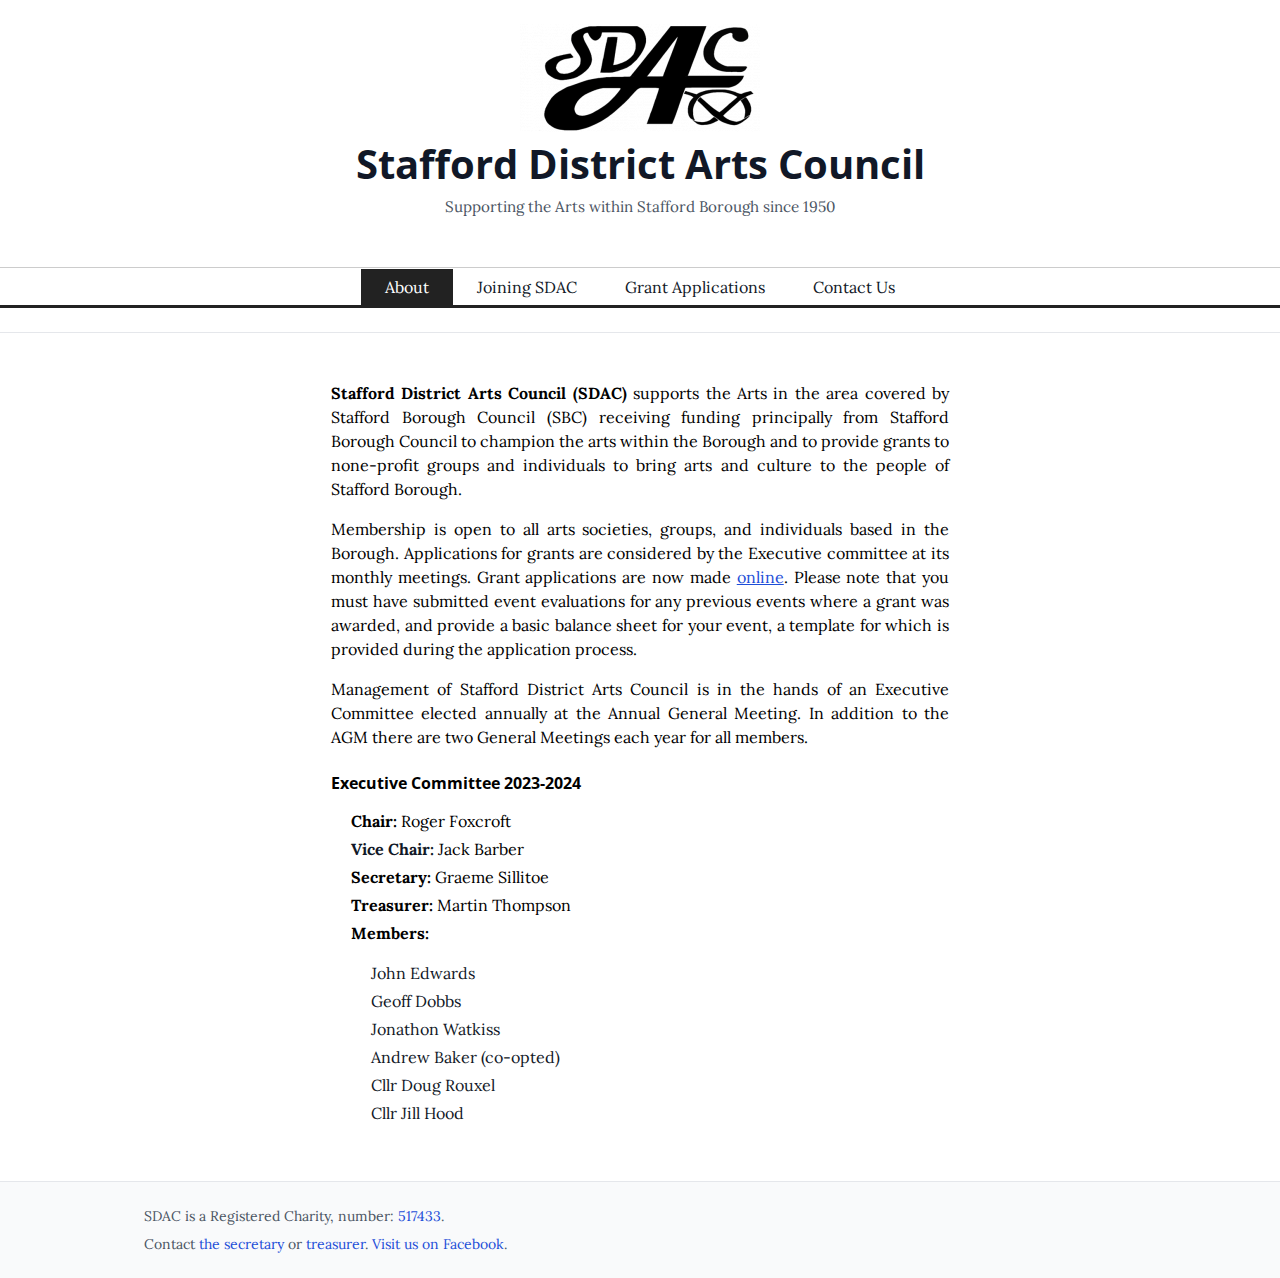
<file: index.html>
<!DOCTYPE html>
<html lang="en">
<head>
  <link rel="icon" type="image/png" sizes="192x192" href="android-chrome-192x192.png" />
  <link rel="apple-touch-icon" sizes="180x180" href="apple-touch-icon.png" />
  <link rel="icon" type="image/png" sizes="32x32" href="favicon.png" />
  <meta charset="utf-8" />
  <meta name="viewport" content="width=device-width, initial-scale=1" />
  <title>About – Stafford District Arts Council</title>
  <link rel="stylesheet" href="assets/css/tailwind.min.css" />
  <link rel="stylesheet" href="assets/css/fonts.css" />
  <meta name="description" content="Stafford District Arts Council – supporting the arts within Stafford Borough since 1950." />
  <link rel="stylesheet" href="assets/css/site.css" />
</head>
<body class="min-h-screen flex flex-col bg-white text-gray-900">
  <header class="bg-white border-b border-gray-200">
  <div class="mx-auto max-w-5xl px-4 py-6 text-center">
    <div class="flex flex-col items-center gap-2">
      <a href="index.html"><img src="media/2021/09/cropped-14-Medium-Black-Transparent-Background-240x108.png" alt="Stafford District Arts Council logo" width="240" height="108" class="w-auto" /></a>
      <a href="index.html" class="site-title">Stafford District Arts Council</a>
      <p class="site-description">Supporting the Arts within Stafford Borough since 1950</p>
    </div>
  </div>  <nav class="colinear-nav">
    <ul class="menu">
      <li class="menu-item has-sub ancestor-active active"><a href="index.html" class="nav-link ancestor-active active">About</a>
        <ul class="sub-menu">
          <li class="menu-item "><a href="media.html" class="nav-link ">Media</a></li>
          <li class="menu-item "><a href="members.html" class="nav-link ">Members</a></li>
          <li class="menu-item "><a href="the-constitution.html" class="nav-link ">The Constitution</a></li>
        </ul>
      </li>
      <li class="menu-item "><a href="joining-sdac.html" class="nav-link ">Joining SDAC</a></li>
      <li class="menu-item "><a href="grant-applications.html" class="nav-link ">Grant Applications</a></li>
      <li class="menu-item "><a href="contact-us.html" class="nav-link ">Contact Us</a></li>
    </ul>
  </nav>
</header>

  <main class="flex-1">
    <div class="mx-auto max-w-3xl px-4 py-8 prose prose-gray">

		<p style="text-align: justify;"><span style="color: #000000;"><strong>Stafford District Arts Council (SDAC)</strong> supports the Arts in the area covered by Stafford Borough Council (SBC) receiving funding principally from Stafford Borough Council to champion the arts within the Borough and to provide grants to none-profit groups and individuals to bring arts and culture to the people of Stafford Borough. </span></p>
<p style="text-align: justify;"><span style="color: #000000;">Membership is open to all arts societies, groups, and individuals based in the Borough. Applications for grants are considered by the Executive committee at its monthly meetings. Grant applications are now made <a href="grant-applications.html">online</a>. Please note that you must have submitted event evaluations for any previous events where a grant was awarded, and provide a basic balance sheet for your event, a template for which is provided during the application process.</span></p>
<p style="text-align: justify;"><span style="color: #000000;">Management of Stafford District Arts Council is in the hands of an Executive Committee elected annually at the Annual General Meeting. In addition to the AGM there are two General Meetings each year for all members. </span></p>
<h2><span style="color: #000000;">Executive Committee 2023-2024</span></h2>
<div>
<ul>
<li><span style="color: #000000;"><strong>Chair:</strong> Roger Foxcroft</span></li>
<li><strong>Vice Chair:</strong> <span style="color: #000000;"><span style="caret-color: #000000;">Jack Barber</span></span></li>
<li><span style="color: #000000;"><strong>Secretary:</strong> Graeme Sillitoe</span></li>
<li><span style="color: #000000;"><strong>Treasurer:</strong> Martin Thompson</span></li>
<li><span style="color: #000000;"><strong>Members: </strong></span>
<ul>
<li>John Edwards</li>
<li>Geoff Dobbs</li>
<li>Jonathon Watkiss</li>
<li>Andrew Baker (co-opted)</li>
<li>Cllr Doug Rouxel</li>
<li>Cllr Jill Hood</li>
</ul>
</li>
</ul>
<h2></h2>
</div>
			
    </div>
  </main>

  <footer class="bg-gray-50 border-t border-gray-200">
    <div class="mx-auto max-w-5xl px-4 py-6 text-sm text-gray-600 flex flex-col gap-2">
      <p>SDAC is a Registered Charity, number: <a class="text-blue-700 hover:underline" href="https://register-of-charities.charitycommission.gov.uk/charity-search/-/charity-details/517433">517433</a>.</p>
      <p>Contact <a class="text-blue-700 hover:underline" href="mailto:secretary@stafforddistrictartscouncil.org.uk">the secretary</a> or <a class="text-blue-700 hover:underline" href="mailto:accounts@stafforddistrictartscouncil.org.uk">treasurer</a>. <a class="text-blue-700 hover:underline" href="https://www.facebook.com/stafforddistrictarts/">Visit us on Facebook</a>.</p>
    </div>
  </footer>
</body>
</html>
</file>
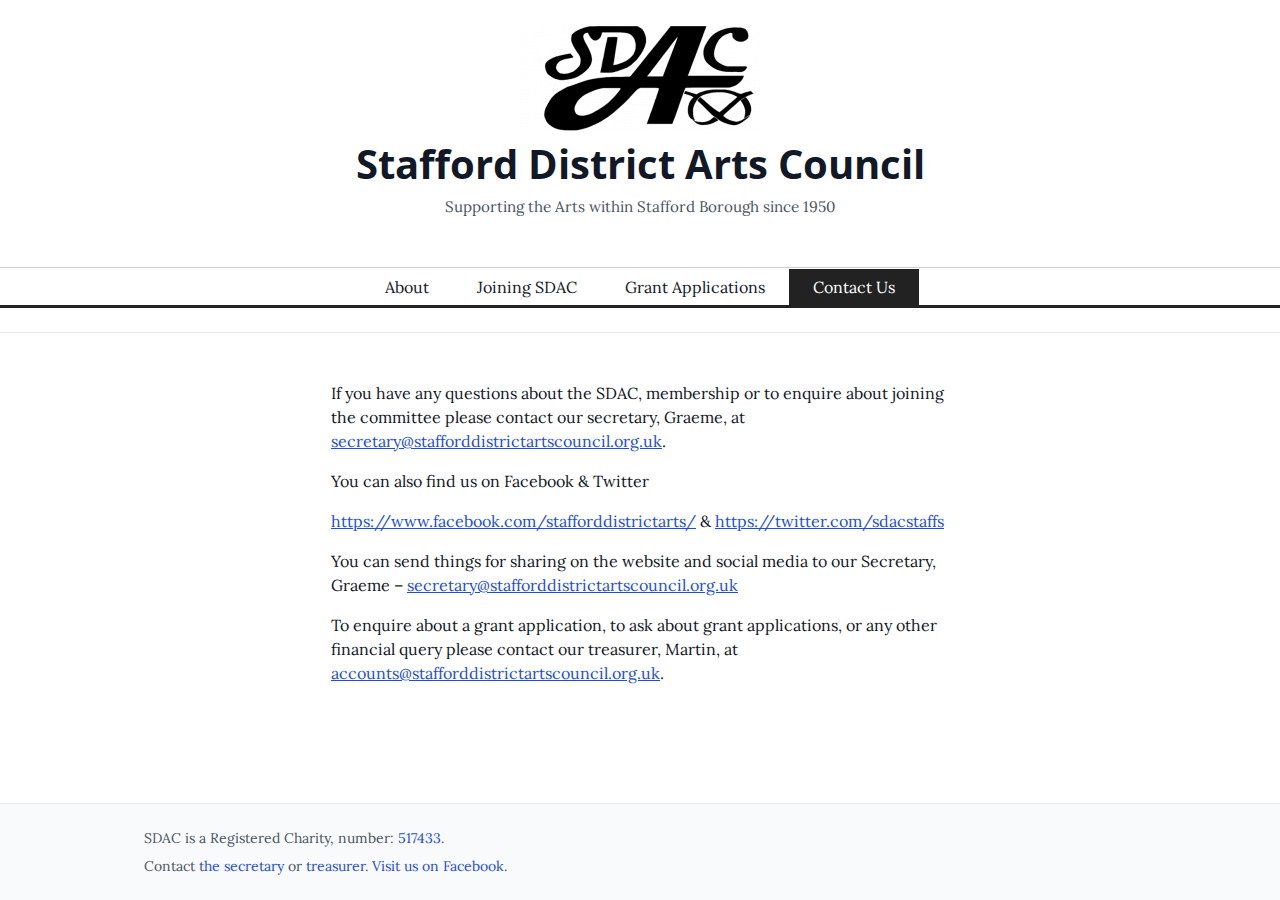
<file: contact-us.html>
<!DOCTYPE html>
<html lang="en">
<head>
  <link rel="icon" type="image/png" sizes="192x192" href="android-chrome-192x192.png" />
  <link rel="apple-touch-icon" sizes="180x180" href="apple-touch-icon.png" />
  <link rel="icon" type="image/png" sizes="32x32" href="favicon.png" />
  <meta charset="utf-8" />
  <meta name="viewport" content="width=device-width, initial-scale=1" />
  <title>Contact Us – Stafford District Arts Council</title>
  <link rel="stylesheet" href="assets/css/tailwind.min.css" />
  <link rel="stylesheet" href="assets/css/fonts.css" />
  <meta name="description" content="Stafford District Arts Council – supporting the arts within Stafford Borough since 1950." />
  <link rel="stylesheet" href="assets/css/site.css" />
</head>
<body class="min-h-screen flex flex-col bg-white text-gray-900">
  <header class="bg-white border-b border-gray-200">
  <div class="mx-auto max-w-5xl px-4 py-6 text-center">
    <div class="flex flex-col items-center gap-2">
      <a href="index.html"><img src="media/2021/09/cropped-14-Medium-Black-Transparent-Background-240x108.png" alt="Stafford District Arts Council logo" width="240" height="108" class="w-auto" /></a>
      <a href="index.html" class="site-title">Stafford District Arts Council</a>
      <p class="site-description">Supporting the Arts within Stafford Borough since 1950</p>
    </div>
  </div>  <nav class="colinear-nav">
    <ul class="menu">
      <li class="menu-item has-sub "><a href="index.html" class="nav-link ">About</a>
        <ul class="sub-menu">
          <li class="menu-item "><a href="media.html" class="nav-link ">Media</a></li>
          <li class="menu-item "><a href="members.html" class="nav-link ">Members</a></li>
          <li class="menu-item "><a href="the-constitution.html" class="nav-link ">The Constitution</a></li>
        </ul>
      </li>
      <li class="menu-item "><a href="joining-sdac.html" class="nav-link ">Joining SDAC</a></li>
      <li class="menu-item "><a href="grant-applications.html" class="nav-link ">Grant Applications</a></li>
      <li class="menu-item active"><a href="contact-us.html" class="nav-link active">Contact Us</a></li>
    </ul>
  </nav>
</header>

  <main class="flex-1">
    <div class="mx-auto max-w-3xl px-4 py-8 prose prose-gray">

		<p>If you have any questions about the SDAC, membership or to enquire about joining the committee please contact our secretary, Graeme, at <a href="mailto:secretary@stafforddistrictartscouncil.org.uk">secretary@stafforddistrictartscouncil.org.uk</a>.</p>
<p>You can also find us on Facebook &amp; Twitter</p>
<p><a href="https://www.facebook.com/stafforddistrictarts/">https://www.facebook.com/stafforddistrictarts/</a> &amp; <a href="https://twitter.com/sdacstaffs">https://twitter.com/sdacstaffs</a></p>
<p>You can send things for sharing on the website and social media to our Secretary, Graeme &#8211; <a href="mailto:secretary@stafforddistrictartscouncil.org.uk"><span class="qu" role="gridcell"><span class="go">secretary@stafforddistrictartscouncil.org.uk</span></span></a></p>


<p>To enquire about a grant application, to ask about grant applications, or any other financial query please contact our treasurer, Martin, at <a href="mailto:accounts@stafforddistrictartscouncil.org.uk">accounts@stafforddistrictartscouncil.org.uk</a>.</p>
			
    </div>
  </main>

  <footer class="bg-gray-50 border-t border-gray-200">
    <div class="mx-auto max-w-5xl px-4 py-6 text-sm text-gray-600 flex flex-col gap-2">
      <p>SDAC is a Registered Charity, number: <a class="text-blue-700 hover:underline" href="https://register-of-charities.charitycommission.gov.uk/charity-search/-/charity-details/517433">517433</a>.</p>
      <p>Contact <a class="text-blue-700 hover:underline" href="mailto:secretary@stafforddistrictartscouncil.org.uk">the secretary</a> or <a class="text-blue-700 hover:underline" href="mailto:accounts@stafforddistrictartscouncil.org.uk">treasurer</a>. <a class="text-blue-700 hover:underline" href="https://www.facebook.com/stafforddistrictarts/">Visit us on Facebook</a>.</p>
    </div>
  </footer>
</body>
</html>
</file>
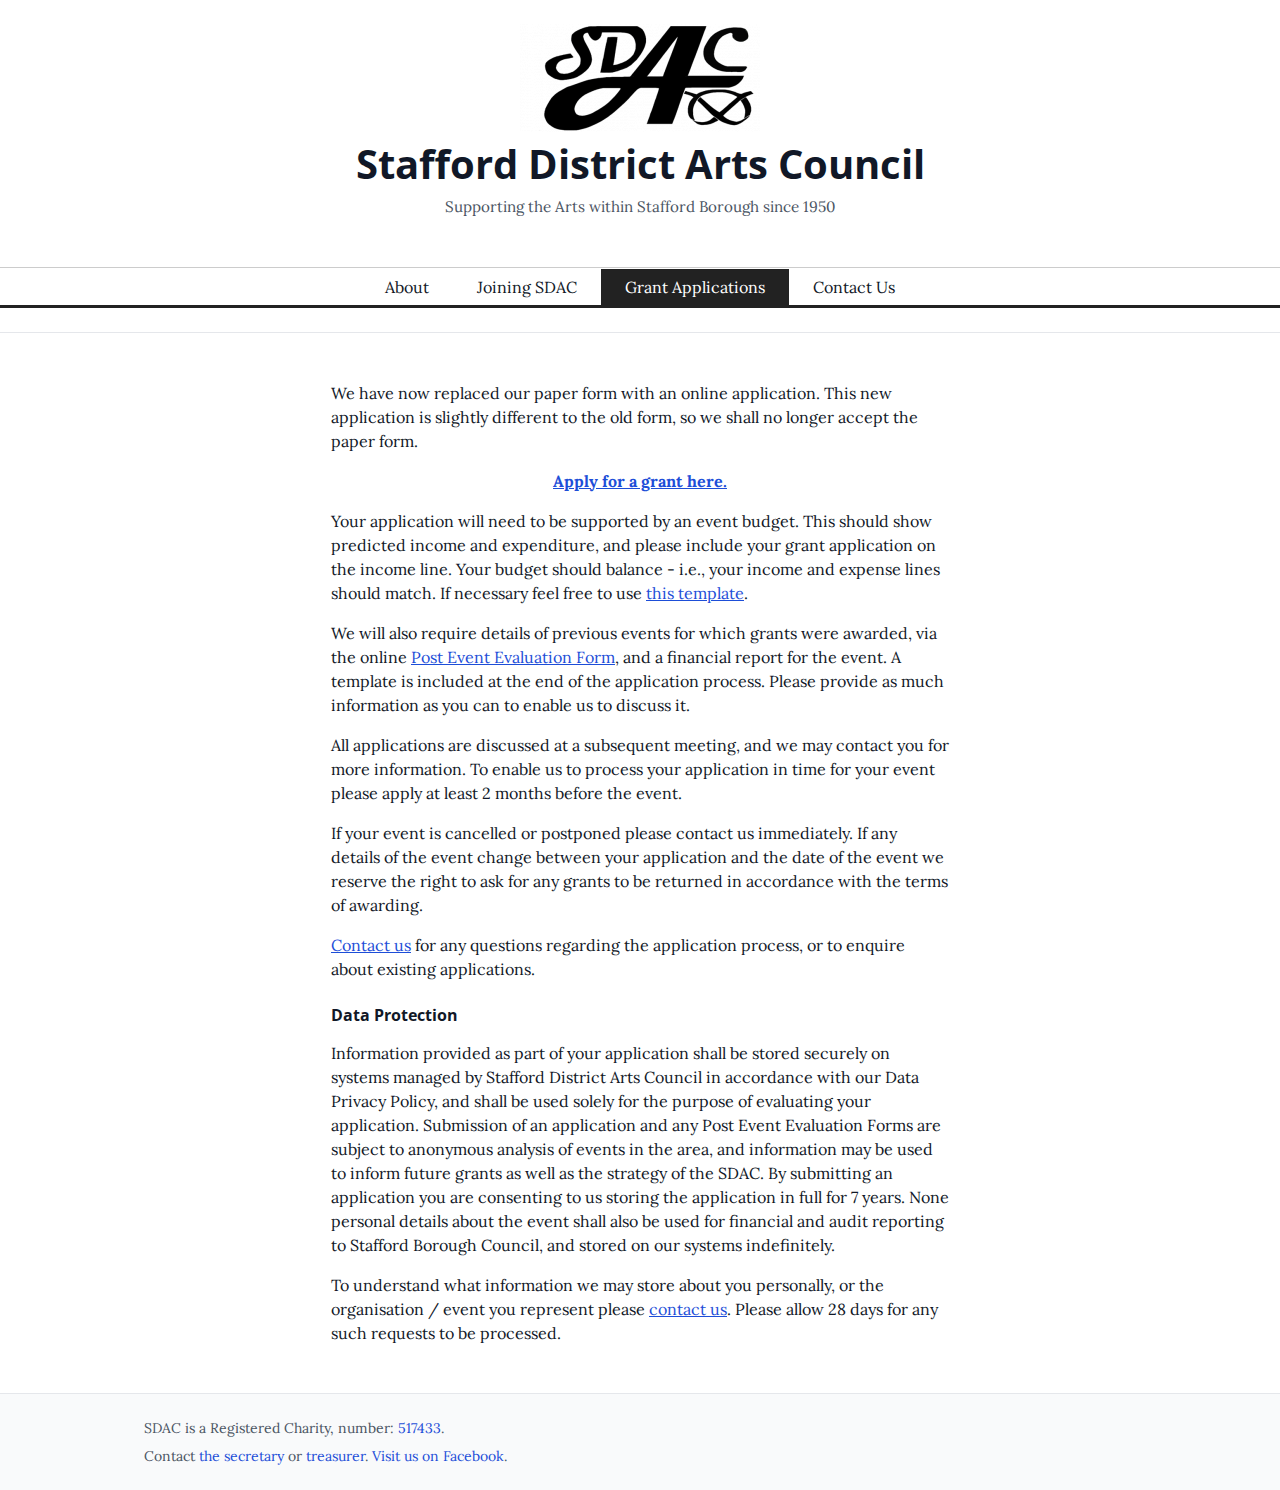
<file: grant-applications.html>
<!DOCTYPE html>
<html lang="en">
<head>
  <link rel="icon" type="image/png" sizes="192x192" href="android-chrome-192x192.png" />
  <link rel="apple-touch-icon" sizes="180x180" href="apple-touch-icon.png" />
  <link rel="icon" type="image/png" sizes="32x32" href="favicon.png" />
  <meta charset="utf-8" />
  <meta name="viewport" content="width=device-width, initial-scale=1" />
  <title>Grant Applications – Stafford District Arts Council</title>
  <link rel="stylesheet" href="assets/css/tailwind.min.css" />
  <link rel="stylesheet" href="assets/css/fonts.css" />
  <link rel="stylesheet" href="assets/css/site.css" />
  <meta name="description" content="Stafford District Arts Council – supporting the arts within Stafford Borough since 1950." />
</head>
<body class="min-h-screen flex flex-col bg-white text-gray-900">
  <header class="bg-white border-b border-gray-200">
  <div class="mx-auto max-w-5xl px-4 py-6 text-center">
    <div class="flex flex-col items-center gap-2">
      <a href="index.html"><img src="media/2021/09/cropped-14-Medium-Black-Transparent-Background-240x108.png" alt="Stafford District Arts Council logo" width="240" height="108" class="w-auto" /></a>
      <a href="index.html" class="site-title">Stafford District Arts Council</a>
      <p class="site-description">Supporting the Arts within Stafford Borough since 1950</p>
    </div>
  </div>  <nav class="colinear-nav">
    <ul class="menu">
      <li class="menu-item has-sub "><a href="index.html" class="nav-link ">About</a>
        <ul class="sub-menu">
          <li class="menu-item "><a href="media.html" class="nav-link ">Media</a></li>
          <li class="menu-item "><a href="members.html" class="nav-link ">Members</a></li>
          <li class="menu-item "><a href="the-constitution.html" class="nav-link ">The Constitution</a></li>
        </ul>
      </li>
      <li class="menu-item "><a href="joining-sdac.html" class="nav-link ">Joining SDAC</a></li>
      <li class="menu-item active"><a href="grant-applications.html" class="nav-link active">Grant Applications</a></li>
      <li class="menu-item "><a href="contact-us.html" class="nav-link ">Contact Us</a></li>
    </ul>
  </nav>
</header>

  <main class="flex-1">
    <div class="mx-auto max-w-3xl px-4 py-8 prose prose-gray">

		<p>We have now replaced our paper form with an online application. This new application is slightly different to the old form, so we shall no longer accept the paper form.</p>
<p style="text-align: center;"><strong><a href="https://forms.office.com/Pages/ResponsePage.aspx?id=0_yDKrppzEmPZmFC3aAd_Bum8d4_qpBEuRNetINnl9xUMlpTQUFaMlhIR0dBVVFKTzNBV0RRTk81OC4u" target="_new" rel=" noopener" rel="noopener">Apply for a grant here.</a></strong></p>
<p>Your application will need to be supported by an event budget. This should show predicted income and expenditure, and please include your grant application on the income line. Your budget should balance - i.e., your income and expense lines should match. If necessary feel free to use <a href="assets/documents/SDAC Application Budget Template.xltx">this template</a>.</p>
<p>We will also require details of previous events for which grants were awarded, via the online <a href="https://forms.office.com/e/dhz8jny45k" target="_new" rel=" noopener" rel="noopener">Post Event Evaluation Form</a>, and a financial report for the event. A template is included at the end of the application process. Please provide as much information as you can to enable us to discuss it.</p>
<p>All applications are discussed at a subsequent meeting, and we may contact you for more information. To enable us to process your application in time for your event please apply at least 2 months before the event.</p>
<p>If your event is cancelled or postponed please contact us immediately. If any details of the event change between your application and the date of the event we reserve the right to ask for any grants to be returned in accordance with the terms of awarding.</p>
<p><a href="contact-us.html">Contact us</a> for any questions regarding the application process, or to enquire about existing applications.</p>
<h2>Data Protection</h2>
<p>Information provided as part of your application shall be stored securely on systems managed by Stafford District Arts Council in accordance with our Data Privacy Policy, and shall be used solely for the purpose of evaluating your application. Submission of an application and any Post Event Evaluation Forms are subject to anonymous analysis of events in the area, and information may be used to inform future grants as well as the strategy of the SDAC. By submitting an application you are consenting to us storing the application in full for 7 years. None personal details about the event shall also be used for financial and audit reporting to Stafford Borough Council, and stored on our systems indefinitely.</p>
<p>To understand what information we may store about you personally, or the organisation / event you represent please <a href="contact-us.html">contact us</a>. Please allow 28 days for any such requests to be processed.</p>
			
    </div>
  </main>

  <footer class="bg-gray-50 border-t border-gray-200">
    <div class="mx-auto max-w-5xl px-4 py-6 text-sm text-gray-600 flex flex-col gap-2">
      <p>SDAC is a Registered Charity, number: <a class="text-blue-700 hover:underline" href="https://register-of-charities.charitycommission.gov.uk/charity-search/-/charity-details/517433">517433</a>.</p>
      <p>Contact <a class="text-blue-700 hover:underline" href="mailto:secretary@stafforddistrictartscouncil.org.uk">the secretary</a> or <a class="text-blue-700 hover:underline" href="mailto:accounts@stafforddistrictartscouncil.org.uk">treasurer</a>. <a class="text-blue-700 hover:underline" href="https://www.facebook.com/stafforddistrictarts/">Visit us on Facebook</a>.</p>
    </div>
  </footer>
</body>
</html>
</file>
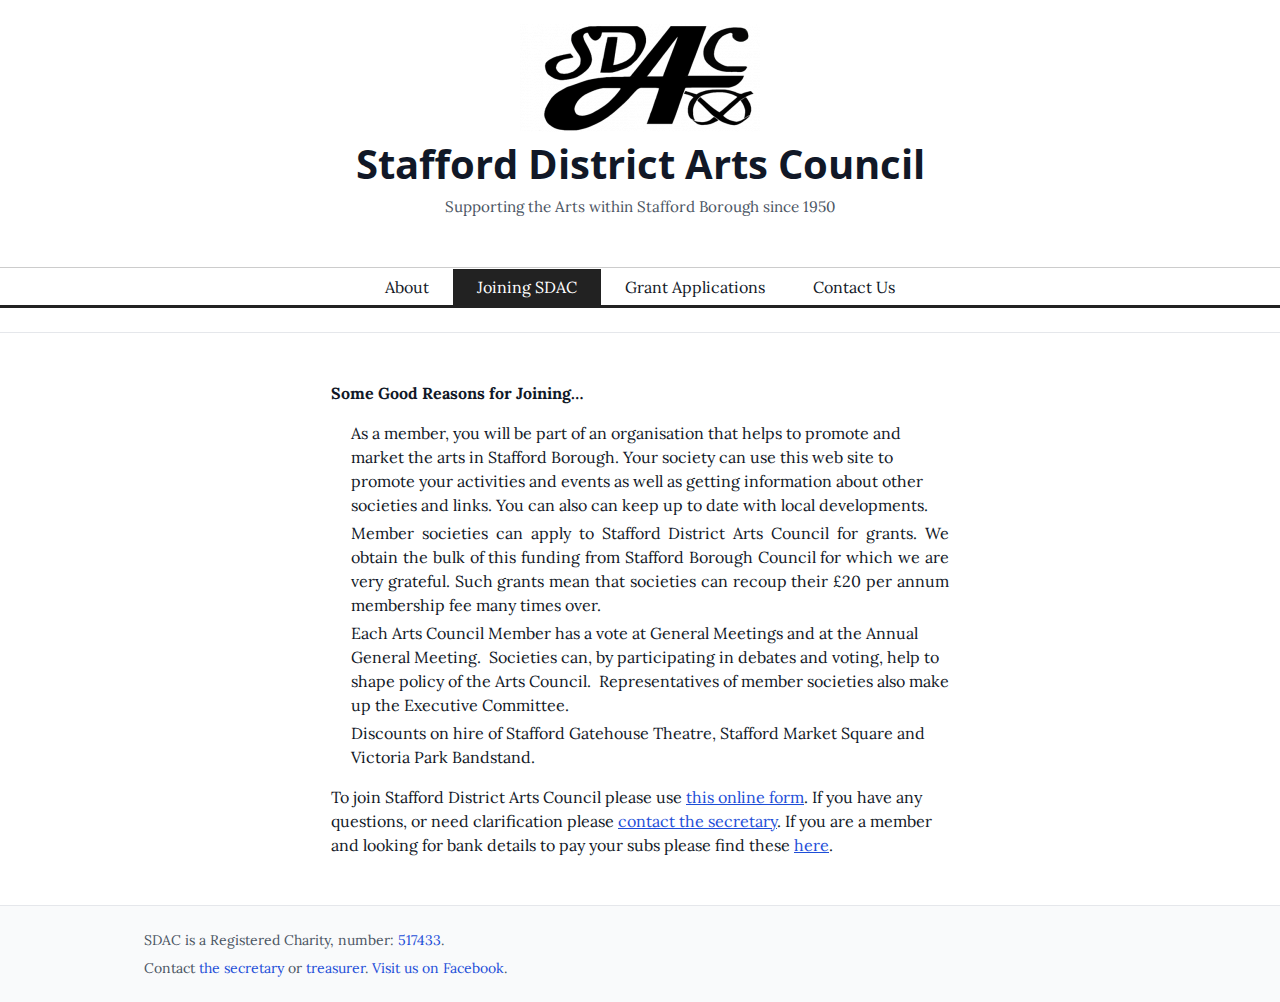
<file: joining-sdac.html>
<!DOCTYPE html>
<html lang="en">
<head>
  <link rel="icon" type="image/png" sizes="192x192" href="android-chrome-192x192.png" />
  <link rel="apple-touch-icon" sizes="180x180" href="apple-touch-icon.png" />
  <link rel="icon" type="image/png" sizes="32x32" href="favicon.png" />
  <meta charset="utf-8" />
  <meta name="viewport" content="width=device-width, initial-scale=1" />
  <title>Joining SDAC – Stafford District Arts Council</title>
  <link rel="stylesheet" href="assets/css/tailwind.min.css" />
  <link rel="stylesheet" href="assets/css/fonts.css" />
  <meta name="description" content="Stafford District Arts Council – supporting the arts within Stafford Borough since 1950." />
  <link rel="stylesheet" href="assets/css/site.css" />
</head>
<body class="min-h-screen flex flex-col bg-white text-gray-900">
  <header class="bg-white border-b border-gray-200">
  <div class="mx-auto max-w-5xl px-4 py-6 text-center">
    <div class="flex flex-col items-center gap-2">
      <a href="index.html"><img src="media/2021/09/cropped-14-Medium-Black-Transparent-Background-240x108.png" alt="Stafford District Arts Council logo" width="240" height="108" class="w-auto" /></a>
      <a href="index.html" class="site-title">Stafford District Arts Council</a>
      <p class="site-description">Supporting the Arts within Stafford Borough since 1950</p>
    </div>
  </div>  <nav class="colinear-nav">
    <ul class="menu">
      <li class="menu-item has-sub "><a href="index.html" class="nav-link ">About</a>
        <ul class="sub-menu">
          <li class="menu-item "><a href="media.html" class="nav-link ">Media</a></li>
          <li class="menu-item "><a href="members.html" class="nav-link ">Members</a></li>
          <li class="menu-item "><a href="the-constitution.html" class="nav-link ">The Constitution</a></li>
        </ul>
      </li>
      <li class="menu-item active"><a href="joining-sdac.html" class="nav-link active">Joining SDAC</a></li>
      <li class="menu-item "><a href="grant-applications.html" class="nav-link ">Grant Applications</a></li>
      <li class="menu-item "><a href="contact-us.html" class="nav-link ">Contact Us</a></li>
    </ul>
  </nav>
</header>

  <main class="flex-1">
    <div class="mx-auto max-w-3xl px-4 py-8 prose prose-gray">

		<p><strong>Some Good Reasons for Joining&#8230;</strong></p>
<ul>
<li>As a member, you will be part of an organisation that helps to promote and market the arts in Stafford Borough. Your society can use this web site to promote your activities and events as well as getting information about other societies and links. You can also can keep up to date with local developments.</li>
<li style="text-align: justify;">Member societies can apply to Stafford District Arts Council for grants. We obtain the bulk of this funding from Stafford Borough Council for which we are very grateful. Such grants mean that societies can recoup their £20 per annum membership fee many times over.</li>
<li><span style="line-height: 1.5em;">Each Arts Council Member has a vote at General Meetings and at the Annual General Meeting.  Societies can, by participating in debates and voting, help to shape policy of the Arts Council.  </span>Representatives of member societies also make up the Executive Committee.</li>
<li>Discounts on hire of Stafford Gatehouse Theatre, Stafford Market Square and Victoria Park Bandstand.</li>
</ul>
<p>To join Stafford District Arts Council please use <a href="membership-application.html">this online form</a>. If you have any questions, or need clarification please <a href="mailto:secretary@stafforddistrictartscouncil.org.uk">contact the secretary</a>. If you are a member and looking for bank details to pay your subs please find these <a href="members.html">here</a>.</p>


<p></p>
			
    </div>
  </main>

  <footer class="bg-gray-50 border-t border-gray-200">
    <div class="mx-auto max-w-5xl px-4 py-6 text-sm text-gray-600 flex flex-col gap-2">
      <p>SDAC is a Registered Charity, number: <a class="text-blue-700 hover:underline" href="https://register-of-charities.charitycommission.gov.uk/charity-search/-/charity-details/517433">517433</a>.</p>
      <p>Contact <a class="text-blue-700 hover:underline" href="mailto:secretary@stafforddistrictartscouncil.org.uk">the secretary</a> or <a class="text-blue-700 hover:underline" href="mailto:accounts@stafforddistrictartscouncil.org.uk">treasurer</a>. <a class="text-blue-700 hover:underline" href="https://www.facebook.com/stafforddistrictarts/">Visit us on Facebook</a>.</p>
    </div>
  </footer>
</body>
</html>
</file>
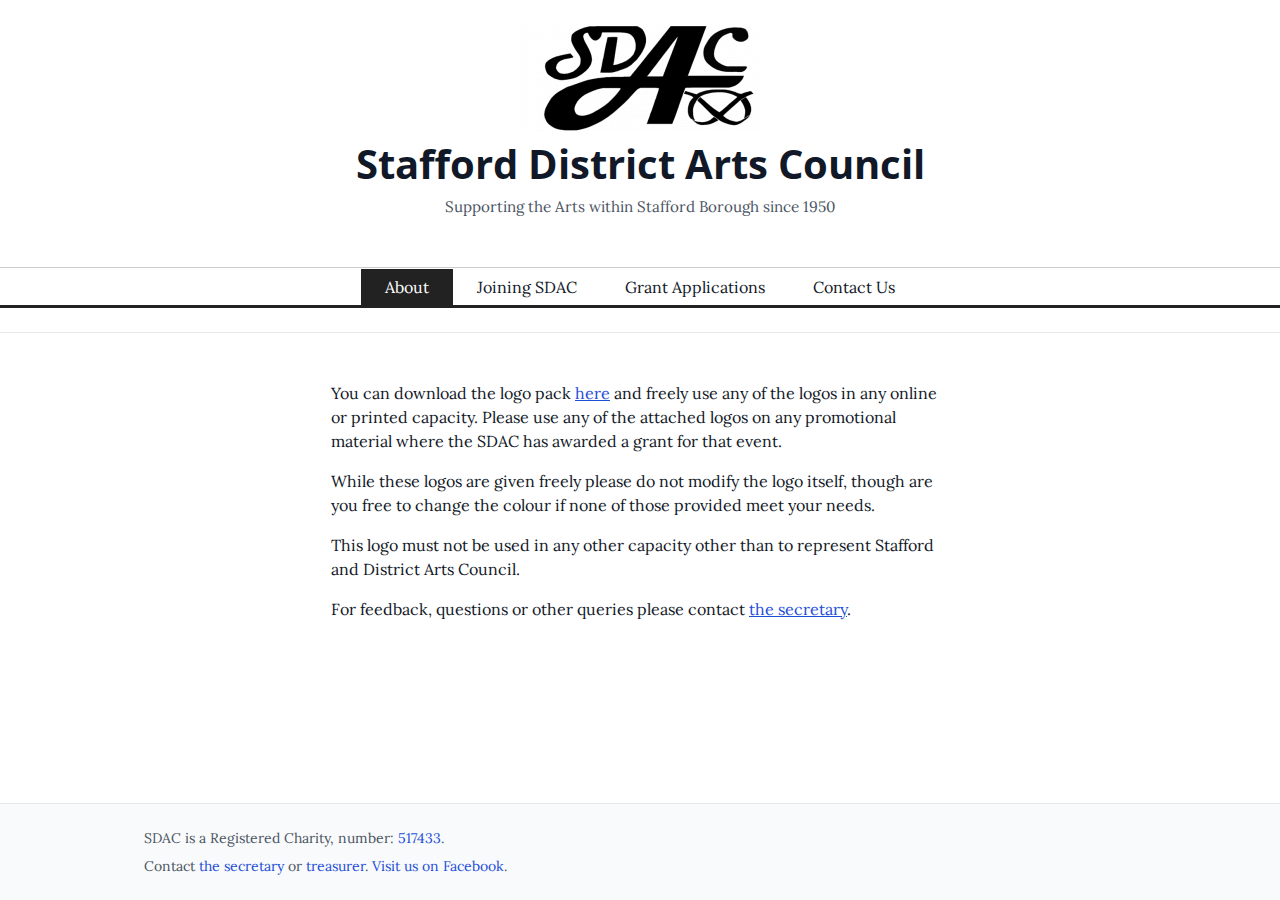
<file: media.html>
<!DOCTYPE html>
<html lang="en">
<head>
  <link rel="icon" type="image/png" sizes="192x192" href="android-chrome-192x192.png" />
  <link rel="apple-touch-icon" sizes="180x180" href="apple-touch-icon.png" />
  <link rel="icon" type="image/png" sizes="32x32" href="favicon.png" />
  <meta charset="utf-8" />
  <meta name="viewport" content="width=device-width, initial-scale=1" />
  <title>Media – Stafford District Arts Council</title>
  <link rel="stylesheet" href="assets/css/tailwind.min.css" />
  <link rel="stylesheet" href="assets/css/fonts.css" />
  <meta name="description" content="Stafford District Arts Council – supporting the arts within Stafford Borough since 1950." />
  <link rel="stylesheet" href="assets/css/site.css" />
</head>
<body class="min-h-screen flex flex-col bg-white text-gray-900">
  <header class="bg-white border-b border-gray-200">
  <div class="mx-auto max-w-5xl px-4 py-6 text-center">
    <div class="flex flex-col items-center gap-2">
      <a href="index.html"><img src="media/2021/09/cropped-14-Medium-Black-Transparent-Background-240x108.png" alt="Stafford District Arts Council logo" width="240" height="108" class="w-auto" /></a>
      <a href="index.html" class="site-title">Stafford District Arts Council</a>
      <p class="site-description">Supporting the Arts within Stafford Borough since 1950</p>
    </div>
  </div>  <nav class="colinear-nav">
    <ul class="menu">
      <li class="menu-item has-sub ancestor-active"><a href="index.html" class="nav-link ancestor-active">About</a>
        <ul class="sub-menu">
          <li class="menu-item active"><a href="media.html" class="nav-link active">Media</a></li>
          <li class="menu-item "><a href="members.html" class="nav-link ">Members</a></li>
          <li class="menu-item "><a href="the-constitution.html" class="nav-link ">The Constitution</a></li>
        </ul>
      </li>
      <li class="menu-item "><a href="joining-sdac.html" class="nav-link ">Joining SDAC</a></li>
      <li class="menu-item "><a href="grant-applications.html" class="nav-link ">Grant Applications</a></li>
      <li class="menu-item "><a href="contact-us.html" class="nav-link ">Contact Us</a></li>
    </ul>
  </nav>
</header>

  <main class="flex-1">
    <div class="mx-auto max-w-3xl px-4 py-8 prose prose-gray">

		
<p>You can download the logo pack <a href="media/2021/09/SDAC-All-Logos.zip">here</a> and freely use any of the logos in any online or printed capacity. Please use any of the attached logos on any promotional material where the SDAC has awarded a grant for that event.</p>



<p>While these logos are given freely please do not modify the logo itself, though are you free to change the colour if none of those provided meet your needs.</p>



<p>This logo must not be used in any other capacity other than to represent Stafford and District Arts Council.</p>



<p>For feedback, questions or other queries please contact <a href="https://stafforddistrictartscouncil.org.uk/secretary@stafforddistrictartscouncil.org.uk">the secretary</a>.</p>
			
    </div>
  </main>

  <footer class="bg-gray-50 border-t border-gray-200">
    <div class="mx-auto max-w-5xl px-4 py-6 text-sm text-gray-600 flex flex-col gap-2">
      <p>SDAC is a Registered Charity, number: <a class="text-blue-700 hover:underline" href="https://register-of-charities.charitycommission.gov.uk/charity-search/-/charity-details/517433">517433</a>.</p>
      <p>Contact <a class="text-blue-700 hover:underline" href="mailto:secretary@stafforddistrictartscouncil.org.uk">the secretary</a> or <a class="text-blue-700 hover:underline" href="mailto:accounts@stafforddistrictartscouncil.org.uk">treasurer</a>. <a class="text-blue-700 hover:underline" href="https://www.facebook.com/stafforddistrictarts/">Visit us on Facebook</a>.</p>
    </div>
  </footer>
</body>
</html>
</file>
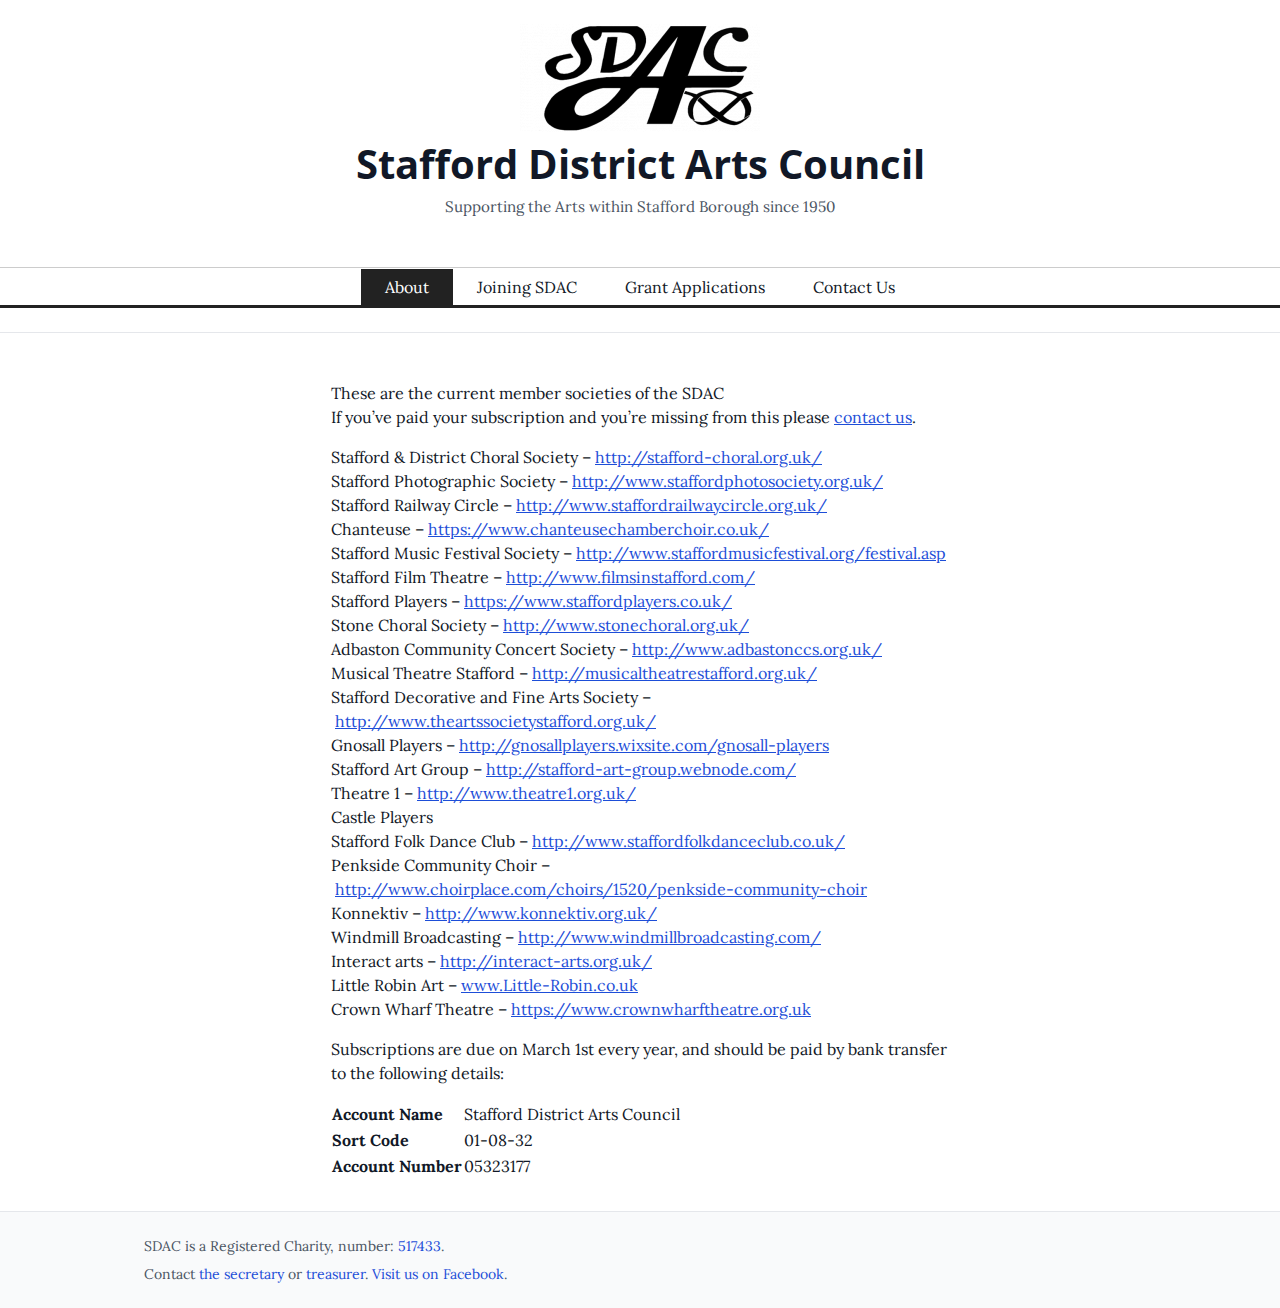
<file: members.html>
<!DOCTYPE html>
<html lang="en">
<head>
  <link rel="icon" type="image/png" sizes="192x192" href="android-chrome-192x192.png" />
  <link rel="apple-touch-icon" sizes="180x180" href="apple-touch-icon.png" />
  <link rel="icon" type="image/png" sizes="32x32" href="favicon.png" />
  <meta charset="utf-8" />
  <meta name="viewport" content="width=device-width, initial-scale=1" />
  <title>Members – Stafford District Arts Council</title>
  <link rel="stylesheet" href="assets/css/tailwind.min.css" />
  <link rel="stylesheet" href="assets/css/fonts.css" />
  <meta name="description" content="Stafford District Arts Council – supporting the arts within Stafford Borough since 1950." />
  <link rel="stylesheet" href="assets/css/site.css" />
</head>
<body class="min-h-screen flex flex-col bg-white text-gray-900">
  <header class="bg-white border-b border-gray-200">
  <div class="mx-auto max-w-5xl px-4 py-6 text-center">
    <div class="flex flex-col items-center gap-2">
      <a href="index.html"><img src="media/2021/09/cropped-14-Medium-Black-Transparent-Background-240x108.png" alt="Stafford District Arts Council logo" width="240" height="108" class="w-auto" /></a>
      <a href="index.html" class="site-title">Stafford District Arts Council</a>
      <p class="site-description">Supporting the Arts within Stafford Borough since 1950</p>
    </div>
  </div>  <nav class="colinear-nav">
    <ul class="menu">
      <li class="menu-item has-sub ancestor-active"><a href="index.html" class="nav-link ancestor-active">About</a>
        <ul class="sub-menu">
          <li class="menu-item "><a href="media.html" class="nav-link ">Media</a></li>
          <li class="menu-item active"><a href="members.html" class="nav-link active">Members</a></li>
          <li class="menu-item "><a href="the-constitution.html" class="nav-link ">The Constitution</a></li>
        </ul>
      </li>
      <li class="menu-item "><a href="joining-sdac.html" class="nav-link ">Joining SDAC</a></li>
      <li class="menu-item "><a href="grant-applications.html" class="nav-link ">Grant Applications</a></li>
      <li class="menu-item "><a href="contact-us.html" class="nav-link ">Contact Us</a></li>
    </ul>
  </nav>
</header>

  <main class="flex-1">
    <div class="mx-auto max-w-3xl px-4 py-8 prose prose-gray">

		
<p>These are the current member societies of the SDAC<br>If you&#8217;ve paid your subscription and you&#8217;re missing from this please&nbsp;<a href="contact-us.html">contact us</a>.</p>



<p>Stafford &amp; District Choral Society &#8211; <a href="http://stafford-choral.org.uk/">http://stafford-choral.org.uk/</a><br>Stafford Photographic Society &#8211; <a href="http://www.staffordphotosociety.org.uk/">http://www.staffordphotosociety.org.uk/</a><br>Stafford Railway Circle &#8211; <a href="http://www.staffordrailwaycircle.org.uk/">http://www.staffordrailwaycircle.org.uk/</a><br>Chanteuse &#8211; <a href="https://www.chanteusechamberchoir.co.uk/">https://www.chanteusechamberchoir.co.uk/</a><br>Stafford Music Festival Society &#8211; <a href="http://www.staffordmusicfestival.org/festival.asp">http://www.staffordmusicfestival.org/festival.asp</a><br>Stafford Film Theatre &#8211; <a href="http://www.filmsinstafford.com/">http://www.filmsinstafford.com/</a><br>Stafford Players &#8211; <a href="https://www.staffordplayers.co.uk/">https://www.staffordplayers.co.uk/</a><br>Stone Choral Society &#8211; <a href="http://www.stonechoral.org.uk/">http://www.stonechoral.org.uk/</a><br>Adbaston Community Concert Society &#8211; <a href="http://www.adbastonccs.org.uk">http://www.adbastonccs.org.uk/</a><br>Musical Theatre Stafford &#8211; <a href="http://musicaltheatrestafford.org.uk/">http://musicaltheatrestafford.org.uk/</a><br>Stafford Decorative and Fine Arts Society &#8211; <a href="http://www.theartssocietystafford.org.uk/">http://www.theartssocietystafford.org.uk/</a><br>Gnosall Players &#8211; <a href="http://gnosallplayers.wixsite.com/gnosall-players">http://gnosallplayers.wixsite.com/gnosall-players</a><br>Stafford Art Group &#8211; <a href="http://stafford-art-group.webnode.com/">http://stafford-art-group.webnode.com/</a><br>Theatre 1 &#8211; <a href="http://www.theatre1.org.uk/">http://www.theatre1.org.uk/</a><br>Castle Players<br>Stafford Folk Dance Club &#8211; <a href="http://www.staffordfolkdanceclub.co.uk/">http://www.staffordfolkdanceclub.co.uk/</a><br>Penkside Community Choir &#8211; <a href="http://www.choirplace.com/choirs/1520/penkside-community-choir">http://www.choirplace.com/choirs/1520/penkside-community-choir</a><br>Konnektiv &#8211; <a href="http://www.konnektiv.org.uk/">http://www.konnektiv.org.uk/</a><br>Windmill Broadcasting &#8211; <a href="http://www.windmillbroadcasting.com/">http://www.windmillbroadcasting.com/</a><br>Interact arts &#8211; <a rel=" noopener" href="http://interact-arts.org.uk/" target="_blank">http://interact-arts.org.uk/</a><br>Little Robin Art &#8211; <a href="https://www.little-robin.co.uk/">www.Little-Robin.co.uk</a><br>Crown Wharf Theatre &#8211; <a href="https://www.crownwharftheatre.org.uk">https://www.crownwharftheatre.org.uk</a></p>



<p>Subscriptions are due on March 1st every year, and should be paid by bank transfer to the following details:</p>



<figure class="wp-block-table"><table><tbody><tr><td><strong>Account Name</strong></td><td>Stafford District Arts Council</td></tr><tr><td><strong>Sort Code</strong></td><td>01-08-32</td></tr><tr><td><strong>Account Number</strong></td><td>05323177</td></tr></tbody></table></figure>
			
    </div>
  </main>

  <footer class="bg-gray-50 border-t border-gray-200">
    <div class="mx-auto max-w-5xl px-4 py-6 text-sm text-gray-600 flex flex-col gap-2">
      <p>SDAC is a Registered Charity, number: <a class="text-blue-700 hover:underline" href="https://register-of-charities.charitycommission.gov.uk/charity-search/-/charity-details/517433">517433</a>.</p>
      <p>Contact <a class="text-blue-700 hover:underline" href="mailto:secretary@stafforddistrictartscouncil.org.uk">the secretary</a> or <a class="text-blue-700 hover:underline" href="mailto:accounts@stafforddistrictartscouncil.org.uk">treasurer</a>. <a class="text-blue-700 hover:underline" href="https://www.facebook.com/stafforddistrictarts/">Visit us on Facebook</a>.</p>
    </div>
  </footer>
</body>
</html>
</file>
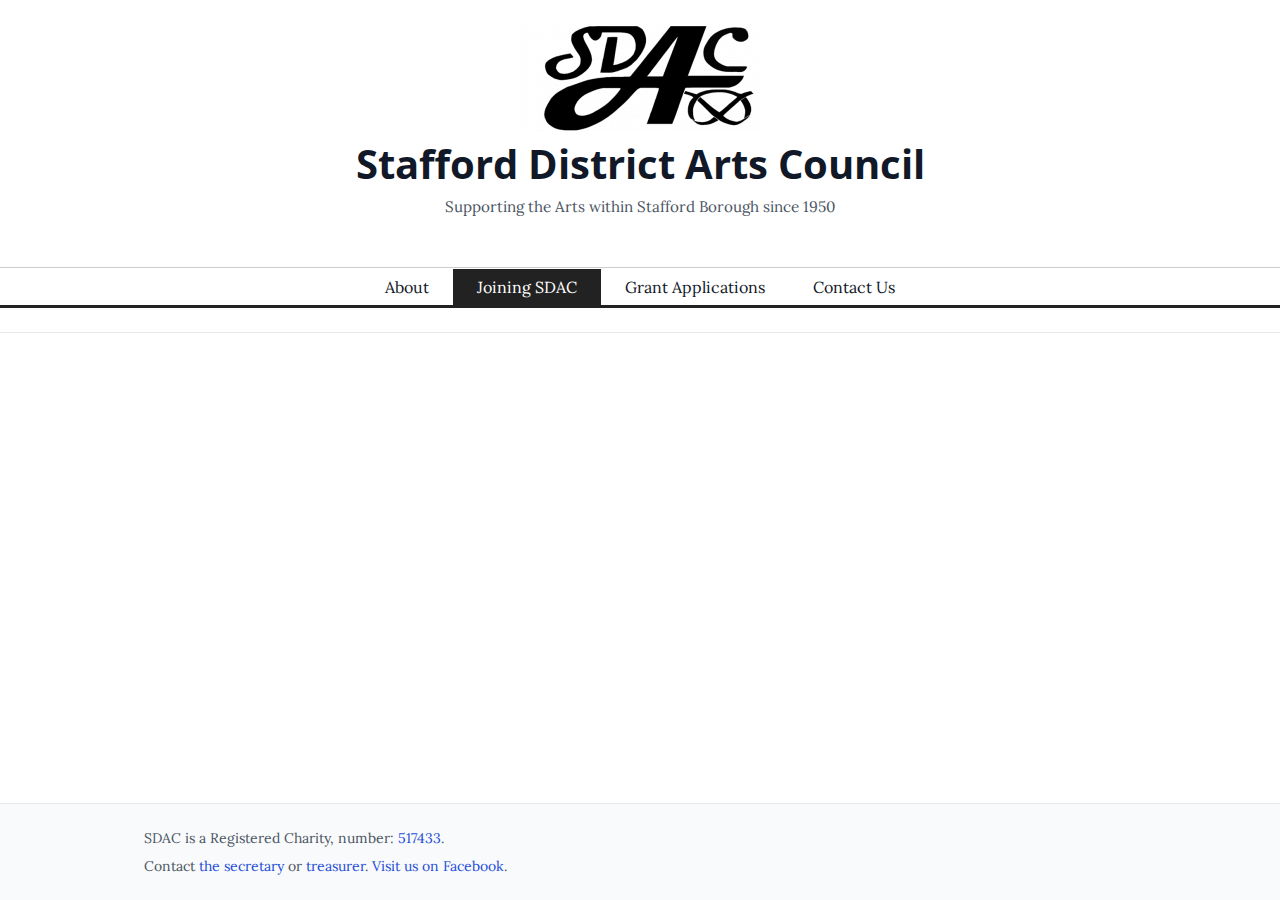
<file: membership-application.html>
<!DOCTYPE html>
<html lang="en">
<head>
  <link rel="icon" type="image/png" sizes="192x192" href="android-chrome-192x192.png" />
  <link rel="apple-touch-icon" sizes="180x180" href="apple-touch-icon.png" />
  <link rel="icon" type="image/png" sizes="32x32" href="favicon.png" />
  <meta charset="utf-8" />
  <meta name="viewport" content="width=device-width, initial-scale=1" />
  <title>Membership Application – Stafford District Arts Council</title>
  <link rel="stylesheet" href="assets/css/tailwind.min.css" />
  <link rel="stylesheet" href="assets/css/fonts.css" />
  <meta name="description" content="Stafford District Arts Council – supporting the arts within Stafford Borough since 1950." />
  <link rel="stylesheet" href="assets/css/site.css" />
</head>
<body class="min-h-screen flex flex-col bg-white text-gray-900">
  <header class="bg-white border-b border-gray-200">
  <div class="mx-auto max-w-5xl px-4 py-6 text-center">
    <div class="flex flex-col items-center gap-2">
      <a href="index.html"><img src="media/2021/09/cropped-14-Medium-Black-Transparent-Background-240x108.png" alt="Stafford District Arts Council logo" width="240" height="108" class="w-auto" /></a>
      <a href="index.html" class="site-title">Stafford District Arts Council</a>
      <p class="site-description">Supporting the Arts within Stafford Borough since 1950</p>
    </div>
  </div>  <nav class="colinear-nav">
    <ul class="menu">
      <li class="menu-item has-sub "><a href="index.html" class="nav-link ">About</a>
        <ul class="sub-menu">
          <li class="menu-item "><a href="media.html" class="nav-link ">Media</a></li>
          <li class="menu-item "><a href="members.html" class="nav-link ">Members</a></li>
          <li class="menu-item "><a href="the-constitution.html" class="nav-link ">The Constitution</a></li>
        </ul>
      </li>
      <li class="menu-item active"><a href="joining-sdac.html" class="nav-link active">Joining SDAC</a></li>
      <li class="menu-item "><a href="grant-applications.html" class="nav-link ">Grant Applications</a></li>
      <li class="menu-item "><a href="contact-us.html" class="nav-link ">Contact Us</a></li>
    </ul>
  </nav>
</header>

  <main class="flex-1">
    <div class="mx-auto max-w-3xl px-4 py-8 prose prose-gray">

    </div>
  </main>

  <footer class="bg-gray-50 border-t border-gray-200">
    <div class="mx-auto max-w-5xl px-4 py-6 text-sm text-gray-600 flex flex-col gap-2">
      <p>SDAC is a Registered Charity, number: <a class="text-blue-700 hover:underline" href="https://register-of-charities.charitycommission.gov.uk/charity-search/-/charity-details/517433">517433</a>.</p>
      <p>Contact <a class="text-blue-700 hover:underline" href="mailto:secretary@stafforddistrictartscouncil.org.uk">the secretary</a> or <a class="text-blue-700 hover:underline" href="mailto:accounts@stafforddistrictartscouncil.org.uk">treasurer</a>. <a class="text-blue-700 hover:underline" href="https://www.facebook.com/stafforddistrictarts/">Visit us on Facebook</a>.</p>
    </div>
  </footer>
</body>
</html>
</file>
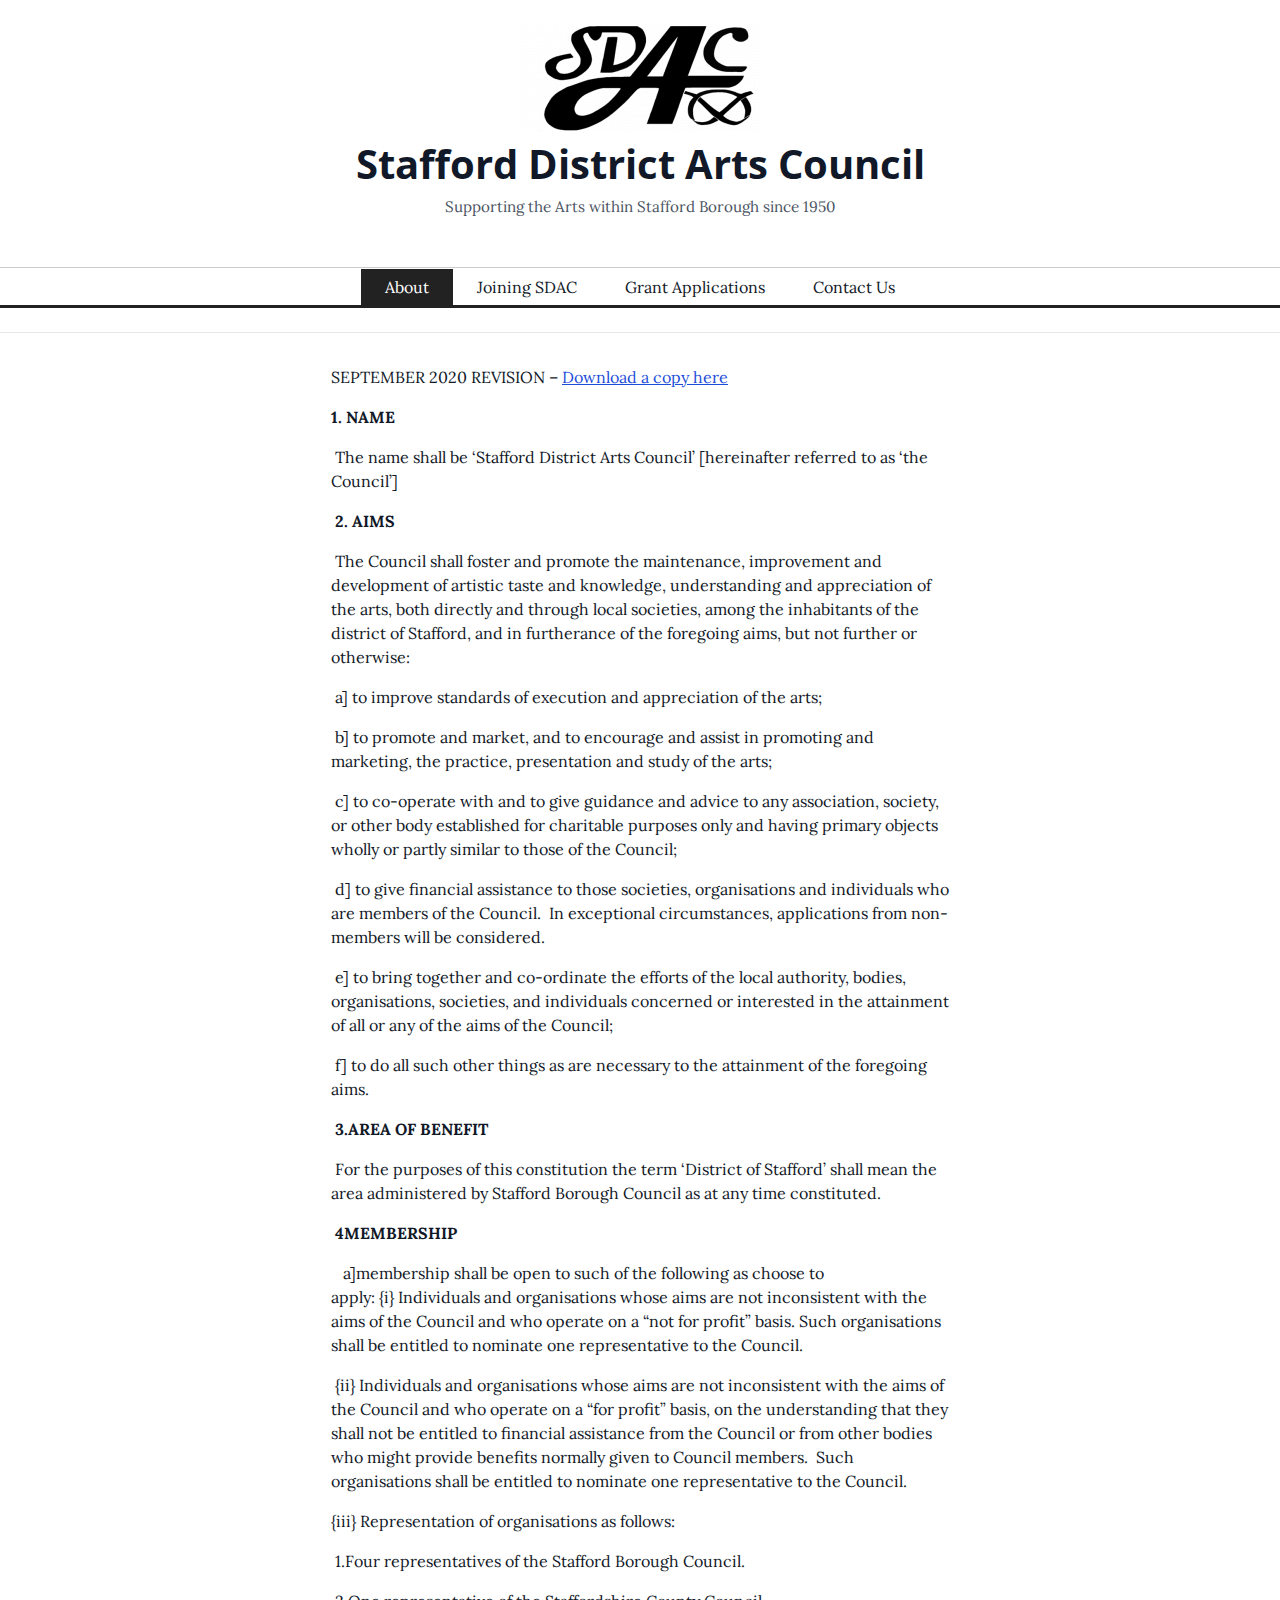
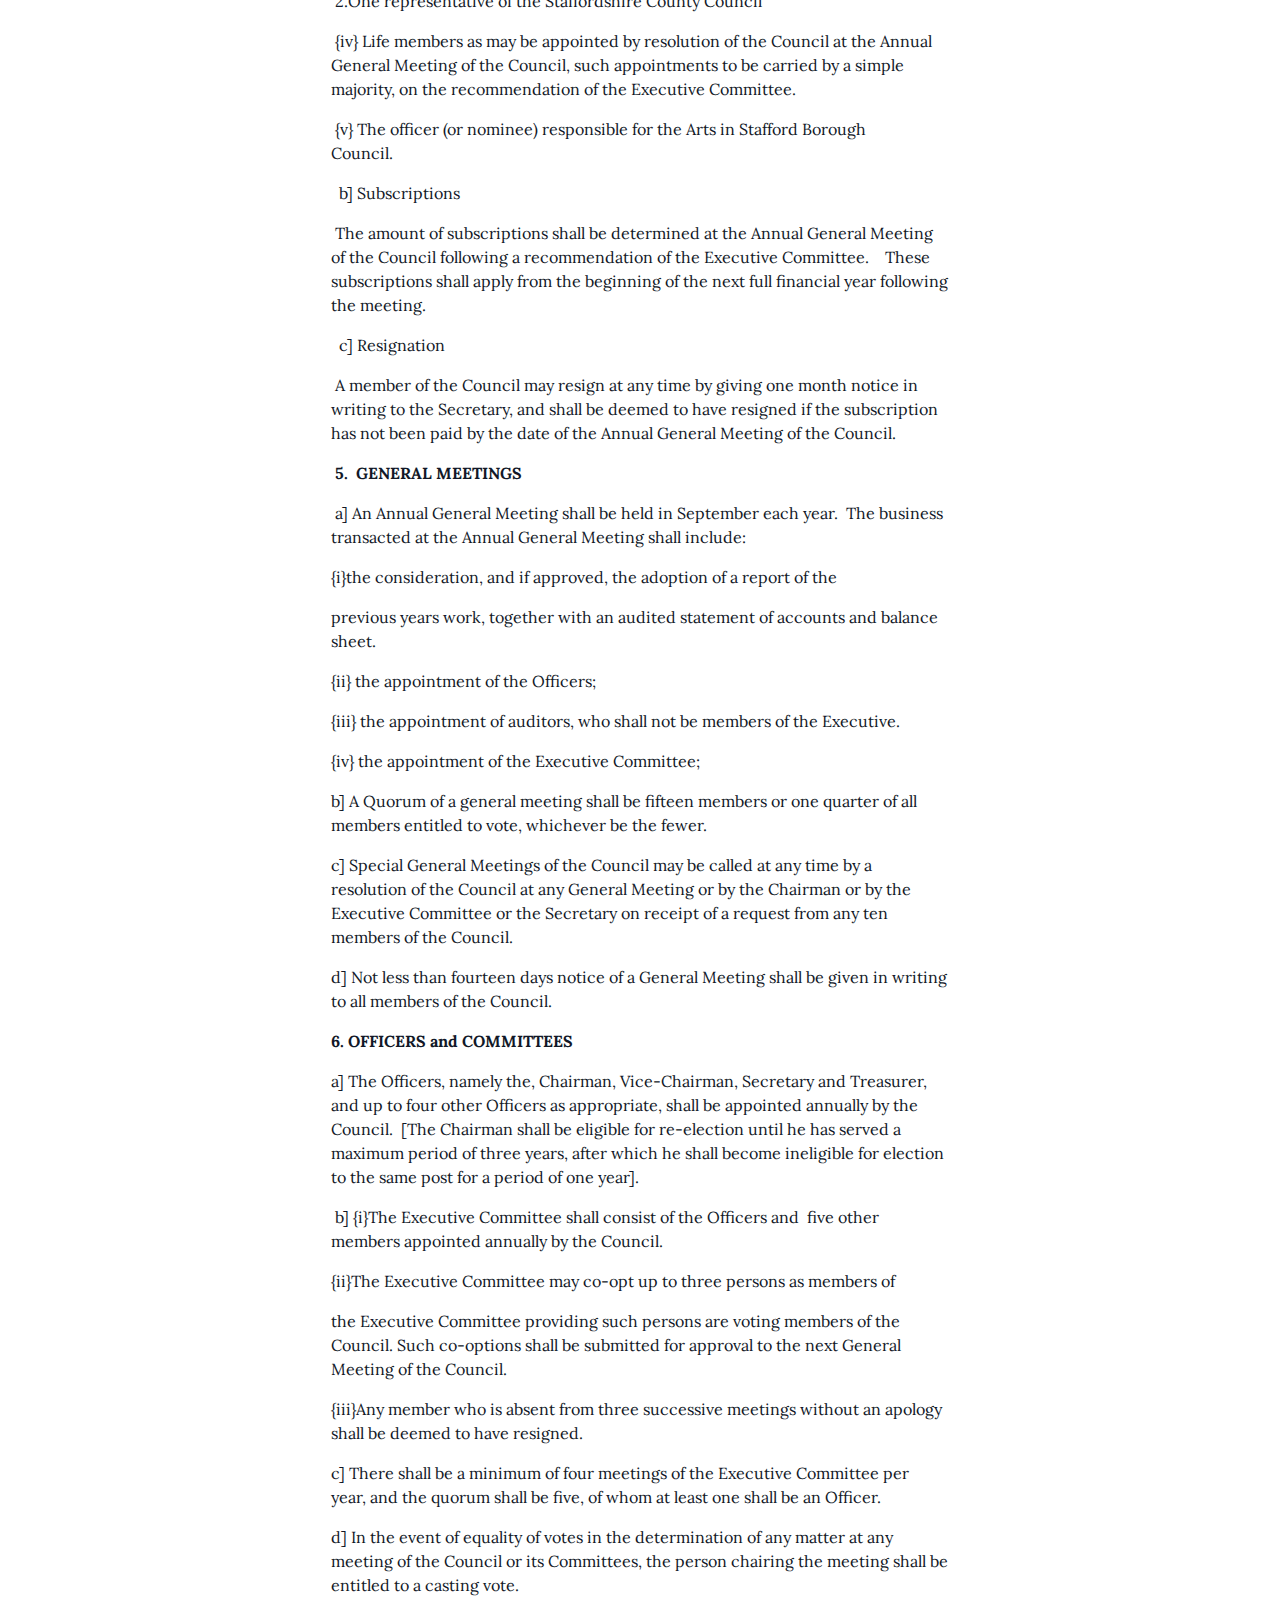
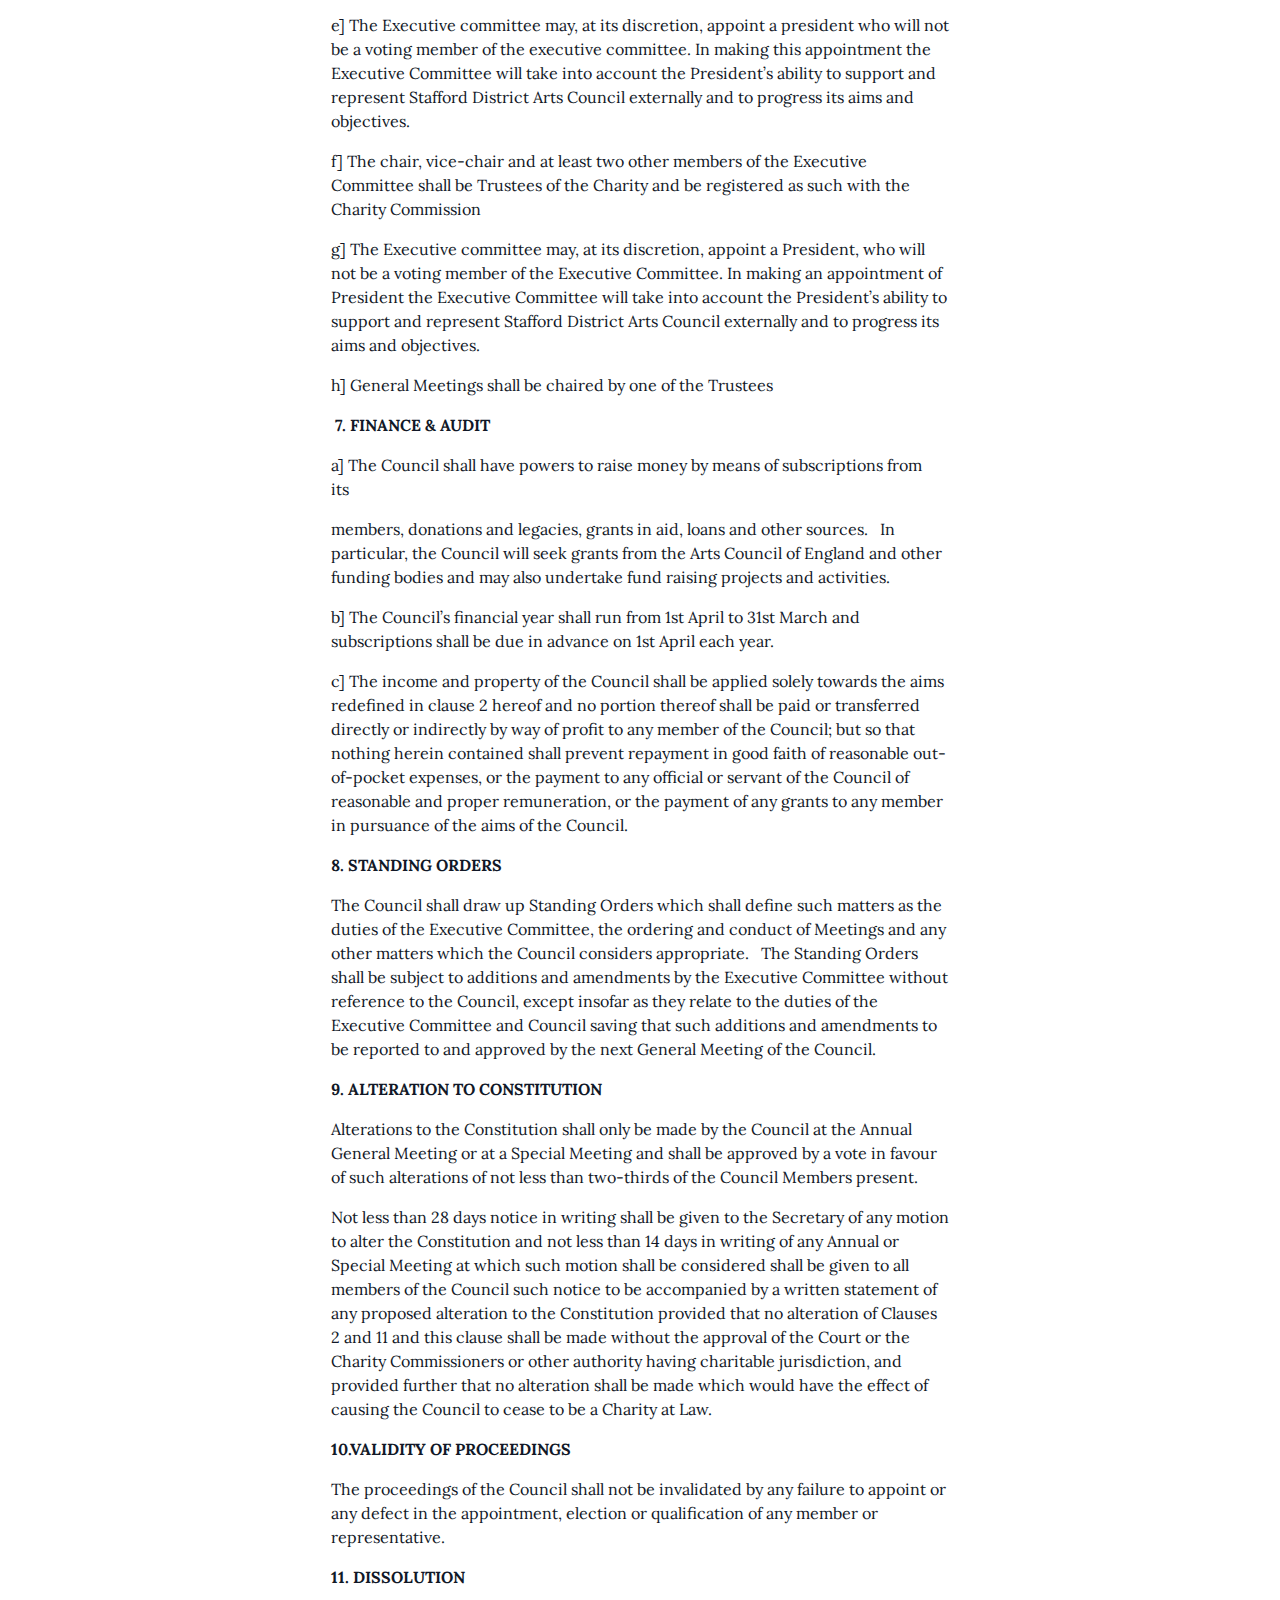
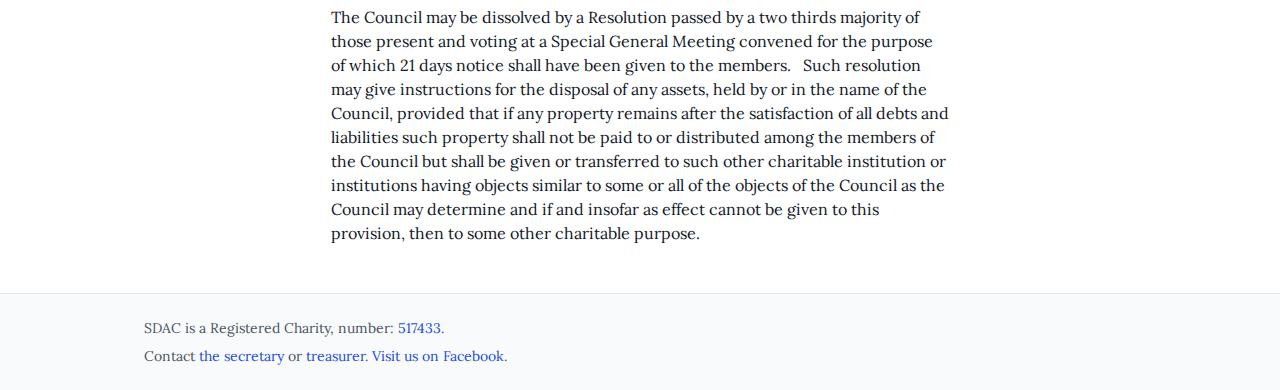
<file: the-constitution.html>
<!DOCTYPE html>
<html lang="en">
<head>
  <link rel="icon" type="image/png" sizes="192x192" href="android-chrome-192x192.png" />
  <link rel="apple-touch-icon" sizes="180x180" href="apple-touch-icon.png" />
  <link rel="icon" type="image/png" sizes="32x32" href="favicon.png" />
  <meta charset="utf-8" />
  <meta name="viewport" content="width=device-width, initial-scale=1" />
  <title>The Constitution – Stafford District Arts Council</title>
  <link rel="stylesheet" href="assets/css/tailwind.min.css" />
  <link rel="stylesheet" href="assets/css/fonts.css" />
  <meta name="description" content="Stafford District Arts Council – supporting the arts within Stafford Borough since 1950." />
  <link rel="stylesheet" href="assets/css/site.css" />
</head>
<body class="min-h-screen flex flex-col bg-white text-gray-900">
  <header class="bg-white border-b border-gray-200">
  <div class="mx-auto max-w-5xl px-4 py-6 text-center">
    <div class="flex flex-col items-center gap-2">
      <a href="index.html"><img src="media/2021/09/cropped-14-Medium-Black-Transparent-Background-240x108.png" alt="Stafford District Arts Council logo" width="240" height="108" class="w-auto" /></a>
      <a href="index.html" class="site-title">Stafford District Arts Council</a>
      <p class="site-description">Supporting the Arts within Stafford Borough since 1950</p>
    </div>
  </div>  <nav class="colinear-nav">
    <ul class="menu">
      <li class="menu-item has-sub ancestor-active"><a href="index.html" class="nav-link ancestor-active">About</a>
        <ul class="sub-menu">
          <li class="menu-item "><a href="media.html" class="nav-link ">Media</a></li>
          <li class="menu-item "><a href="members.html" class="nav-link ">Members</a></li>
          <li class="menu-item active"><a href="the-constitution.html" class="nav-link active">The Constitution</a></li>
        </ul>
      </li>
      <li class="menu-item "><a href="joining-sdac.html" class="nav-link ">Joining SDAC</a></li>
      <li class="menu-item "><a href="grant-applications.html" class="nav-link ">Grant Applications</a></li>
      <li class="menu-item "><a href="contact-us.html" class="nav-link ">Contact Us</a></li>
    </ul>
  </nav>
</header>

  <main class="flex-1">
    <div class="mx-auto max-w-3xl px-4 py-8 prose prose-gray">

		<h4 class="western">SEPTEMBER 2020 REVISION &#8211; <a title="Constitution version 9 Sept 2016 (1)" href="https://stafforddistrictartscouncil-my.sharepoint.com/:w:/g/personal/secretary_stafforddistrictartscouncil_org_uk/EboEohPFowhGlmcEYbfkVwQBrXJQls-GYJHRv1IFmLJcpA?e=hjNotf">Download a copy here</a></h4>
<p><b><span data-contrast="auto">1. </span></b><b><span data-contrast="auto">NAME</span></b><span data-ccp-props="{&quot;335551550&quot;:6,&quot;335551620&quot;:6,&quot;335559737&quot;:-331,&quot;335559991&quot;:720}"> </span></p>
<p><span data-ccp-props="{&quot;335551550&quot;:6,&quot;335551620&quot;:6,&quot;335559737&quot;:-331,&quot;335559991&quot;:720}"> </span><span data-contrast="auto">The name shall be ‘Stafford District Arts Council’ [hereinafter referred to as ‘the Council’]</span><span data-ccp-props="{&quot;335551550&quot;:6,&quot;335551620&quot;:6,&quot;335559737&quot;:-331,&quot;335559991&quot;:720}"> </span></p>
<p><span data-ccp-props="{&quot;335551550&quot;:6,&quot;335551620&quot;:6,&quot;335559737&quot;:-331,&quot;335559991&quot;:720}"> </span><b><span data-contrast="auto">2. </span></b><b><span data-contrast="auto">AIMS</span></b><span data-ccp-props="{&quot;335551550&quot;:6,&quot;335551620&quot;:6,&quot;335559737&quot;:-331,&quot;335559991&quot;:720}"> </span></p>
<p><span data-ccp-props="{&quot;335551550&quot;:6,&quot;335551620&quot;:6,&quot;335559737&quot;:-331,&quot;335559991&quot;:720}"> </span><span data-contrast="auto">The Council shall foster and promote the maintenance, improvement and development of artistic taste and knowledge, understanding and appreciation of the arts, both directly and through local societies, among the inhabitants of the district of Stafford, and in furtherance of the foregoing aims, but not further or otherwise:</span><span data-ccp-props="{&quot;335551550&quot;:6,&quot;335551620&quot;:6,&quot;335559737&quot;:-331,&quot;335559991&quot;:720}"> </span></p>
<p><span data-ccp-props="{&quot;335551550&quot;:6,&quot;335551620&quot;:6,&quot;335559737&quot;:-331,&quot;335559991&quot;:720}"> </span><span data-contrast="auto">a] </span><span data-contrast="auto">to improve standards of execution and appreciation of the arts;</span><span data-ccp-props="{&quot;335551550&quot;:6,&quot;335551620&quot;:6,&quot;335559737&quot;:-331,&quot;335559991&quot;:720}"> </span></p>
<p><span data-ccp-props="{&quot;335551550&quot;:6,&quot;335551620&quot;:6,&quot;335559737&quot;:-331,&quot;335559991&quot;:720}"> </span><span data-contrast="auto">b] </span><span data-contrast="auto">to promote and market, and to encourage and assist in promoting and marketing, the practice, presentation and study of the arts;</span><span data-ccp-props="{&quot;335551550&quot;:6,&quot;335551620&quot;:6,&quot;335559685&quot;:720,&quot;335559737&quot;:-331,&quot;335559991&quot;:720}"> </span></p>
<p><span data-ccp-props="{&quot;335551550&quot;:6,&quot;335551620&quot;:6,&quot;335559737&quot;:-331,&quot;335559991&quot;:1440}"> </span><span data-contrast="auto">c] </span><span data-contrast="auto">to co-operate with and to give guidance and advice to any association, society, or other body established for charitable purposes only and having primary objects wholly or partly similar to those of the Council;</span><span data-ccp-props="{&quot;335559685&quot;:720,&quot;335559737&quot;:-331,&quot;335559991&quot;:720}"> </span></p>
<p><span data-ccp-props="{&quot;335551550&quot;:6,&quot;335551620&quot;:6,&quot;335559737&quot;:-331,&quot;335559991&quot;:1440}"> </span><span data-contrast="auto">d] </span><span data-contrast="auto">to give financial assistance to those societies, organisations and individuals who are members of the Council.  In exceptional circumstances, applications from non-members will be considered.</span><span data-ccp-props="{&quot;335551550&quot;:6,&quot;335551620&quot;:6,&quot;335559685&quot;:720,&quot;335559737&quot;:-331,&quot;335559991&quot;:720}"> </span></p>
<p><span data-ccp-props="{&quot;335551550&quot;:6,&quot;335551620&quot;:6,&quot;335559685&quot;:720,&quot;335559737&quot;:-331,&quot;335559991&quot;:720}"> </span><span data-contrast="none">e] </span><span data-contrast="auto">to bring together and co-ordinate the efforts of the local authority, bodies, organisations, societies, and individuals concerned or interest</span><span data-contrast="none">ed</span><span data-contrast="auto"> in the attainment of all or any of the aims of the Council;</span><span data-ccp-props="{&quot;335551550&quot;:6,&quot;335551620&quot;:6,&quot;335559685&quot;:720,&quot;335559737&quot;:-331,&quot;335559991&quot;:720}"> </span></p>
<p><span data-ccp-props="{&quot;335551550&quot;:6,&quot;335551620&quot;:6,&quot;335559737&quot;:-331,&quot;335559991&quot;:1440}"> </span><span data-contrast="auto">f] </span><span data-contrast="auto">to do all such other things as are necessary to the attainment of the foregoing aims.</span><span data-ccp-props="{&quot;335551550&quot;:6,&quot;335551620&quot;:6,&quot;335559685&quot;:720,&quot;335559737&quot;:-331,&quot;335559991&quot;:720}"> </span></p>
<p><span data-ccp-props="{&quot;335551550&quot;:6,&quot;335551620&quot;:6,&quot;335559737&quot;:-331,&quot;335559991&quot;:720}"> </span><b><span data-contrast="auto">3.</span></b><b><span data-contrast="auto">AREA OF BENEFIT</span></b><span data-ccp-props="{&quot;335551550&quot;:6,&quot;335551620&quot;:6,&quot;335559737&quot;:-331,&quot;335559991&quot;:720}"> </span></p>
<p><span data-ccp-props="{&quot;335551550&quot;:6,&quot;335551620&quot;:6,&quot;335559737&quot;:-331,&quot;335559991&quot;:720}"> </span><span data-contrast="auto">For the purposes of this constitution the term ‘District of Stafford’ shall mean the area administered by Stafford Borough Council as at any time constituted.</span><span data-ccp-props="{&quot;335551550&quot;:6,&quot;335551620&quot;:6,&quot;335559737&quot;:-331,&quot;335559991&quot;:720}"> </span></p>
<p><span data-ccp-props="{&quot;335551550&quot;:6,&quot;335551620&quot;:6,&quot;335559737&quot;:-331,&quot;335559991&quot;:720}"> </span><b><span data-contrast="auto">4</span></b><b><span data-contrast="auto">MEMBERSHIP</span></b><span data-ccp-props="{&quot;335551550&quot;:6,&quot;335551620&quot;:6,&quot;335559737&quot;:-331,&quot;335559991&quot;:720}"> </span></p>
<p><span data-ccp-props="{&quot;335551550&quot;:6,&quot;335551620&quot;:6,&quot;335559737&quot;:-331,&quot;335559991&quot;:720}"> </span><span data-contrast="auto">  </span><span data-contrast="auto">a]</span><span data-contrast="auto">membership shall be open to such of the following as choose to apply:</span><span data-ccp-props="{&quot;335551550&quot;:6,&quot;335551620&quot;:6,&quot;335559737&quot;:-331,&quot;335559991&quot;:720}"> </span><span data-contrast="auto">{i</span><span data-contrast="auto">} </span><span data-contrast="auto">Individuals and organisations whose aims are not inconsistent with the aims of the Council and who operate on a “not for profit” basis. Such organisations shall be entitled to nominate one representative to the Council. </span><span data-ccp-props="{&quot;335551550&quot;:6,&quot;335551620&quot;:6,&quot;335559685&quot;:1440,&quot;335559737&quot;:389,&quot;335559991&quot;:1440}"> </span></p>
<p><span data-ccp-props="{&quot;335551550&quot;:6,&quot;335551620&quot;:6,&quot;335559737&quot;:29}"> </span><span data-contrast="auto">{ii} </span><span data-contrast="auto">Individuals and organisations whose aims are not inconsistent with the aims of the Council and who operate on a “for profit” basis, on the understanding that they shall not be entitled to financial assistance from the Council or from other bodies who might provide benefits normally given to Council members.  Such organisations shall be entitled to nominate one representative to the Council.</span><span data-ccp-props="{&quot;335559685&quot;:1440,&quot;335559737&quot;:29,&quot;335559991&quot;:720}"> </span></p>
<p><span data-contrast="auto">{iii} </span><span data-contrast="auto">Representation of organisations as follows:</span><span data-ccp-props="{&quot;335551550&quot;:6,&quot;335551620&quot;:6,&quot;335559737&quot;:-331,&quot;335559991&quot;:720}"> </span></p>
<p><span data-ccp-props="{&quot;335551550&quot;:6,&quot;335551620&quot;:6,&quot;335559737&quot;:-331}"> </span><span data-contrast="auto">1.</span><span data-contrast="auto">Four representatives of the Stafford Borough Council.</span><span data-ccp-props="{&quot;335551550&quot;:6,&quot;335551620&quot;:6,&quot;335559685&quot;:720,&quot;335559731&quot;:720,&quot;335559737&quot;:-331}"> </span></p>
<p><span data-ccp-props="{&quot;335551550&quot;:6,&quot;335551620&quot;:6,&quot;335559737&quot;:-331,&quot;335559991&quot;:720}"> </span><span data-contrast="auto">2.</span><span data-contrast="auto">One representative of the Staffordshire County Council</span><span data-ccp-props="{&quot;335551550&quot;:6,&quot;335551620&quot;:6,&quot;335559737&quot;:-331,&quot;335559991&quot;:720}"> </span></p>
<p><span data-contrast="auto"> </span><span data-contrast="auto">{iv} </span><span data-contrast="auto">Life members as may be appointed by resolution of the Council at the </span><span data-contrast="auto">Annual General Meeting of the Council, such appointments to be carried </span><span data-contrast="auto">by a simple majority, on the recommendation of the Executive Committee.</span><span data-ccp-props="{&quot;335551550&quot;:6,&quot;335551620&quot;:6,&quot;335559737&quot;:-331,&quot;335559991&quot;:720}"> </span></p>
<p><span data-ccp-props="{&quot;335551550&quot;:6,&quot;335551620&quot;:6,&quot;335559737&quot;:-331,&quot;335559991&quot;:720}"> </span><span data-contrast="auto">{v} </span><span data-contrast="auto">The officer (or nominee) responsible for the Arts in Stafford Borough Council.       </span><span data-ccp-props="{&quot;335551550&quot;:6,&quot;335551620&quot;:6,&quot;335559731&quot;:720,&quot;335559737&quot;:-331}"> </span></p>
<p><span data-ccp-props="{&quot;335551550&quot;:6,&quot;335551620&quot;:6,&quot;335559737&quot;:-331,&quot;335559991&quot;:720}"> </span><span data-contrast="auto"> b] </span><span data-contrast="auto">Subscriptions</span><span data-ccp-props="{&quot;335551550&quot;:6,&quot;335551620&quot;:6,&quot;335559737&quot;:-331,&quot;335559991&quot;:720}"> </span></p>
<p><span data-ccp-props="{&quot;335551550&quot;:6,&quot;335551620&quot;:6,&quot;335559737&quot;:29,&quot;335559991&quot;:720}"> </span><span data-contrast="auto">The amount of subscriptions shall be determined at the Annual General Meeting of the Council following a recommendation of the Executive Committee.    These subscriptions shall apply from the beginning of the next full financial year following the meeting.</span><span data-ccp-props="{&quot;335551550&quot;:6,&quot;335551620&quot;:6,&quot;335559685&quot;:720,&quot;335559737&quot;:-331}"> </span></p>
<p><span data-ccp-props="{&quot;335551550&quot;:6,&quot;335551620&quot;:6,&quot;335559737&quot;:-331,&quot;335559991&quot;:720}"> </span><span data-contrast="auto"> c] </span><span data-contrast="auto">Resignation</span><span data-ccp-props="{&quot;335551550&quot;:6,&quot;335551620&quot;:6,&quot;335559737&quot;:-331,&quot;335559991&quot;:720}"> </span></p>
<p><span data-ccp-props="{&quot;335551550&quot;:6,&quot;335551620&quot;:6,&quot;335559737&quot;:-331,&quot;335559991&quot;:720}"> </span><span data-contrast="auto">A member of the Council may resign at any time by giving one month notice in writing to the Secretary, and shall be deemed to have resigned if the subscription has not been paid by the date of the Annual General Meeting of the Council.</span><span data-ccp-props="{&quot;335551550&quot;:6,&quot;335551620&quot;:6,&quot;335559685&quot;:720,&quot;335559737&quot;:-331,&quot;335559991&quot;:720}"> </span></p>
<p><span data-ccp-props="{&quot;335551550&quot;:6,&quot;335551620&quot;:6,&quot;335559737&quot;:-331}"> </span><b><span data-contrast="auto">5.  </span></b><b><span data-contrast="auto">GENERAL MEETINGS</span></b><span data-ccp-props="{&quot;335551550&quot;:6,&quot;335551620&quot;:6,&quot;335559737&quot;:-331,&quot;335559991&quot;:720}"> </span></p>
<p><span data-ccp-props="{&quot;335551550&quot;:6,&quot;335551620&quot;:6,&quot;335559685&quot;:1440,&quot;335559737&quot;:-331,&quot;335559991&quot;:1440}"> </span><span data-contrast="auto">a] </span><span data-contrast="auto">An Annual General Meeting shall be held in September each year.  The business transacted at the Annual General Meeting shall include:</span><span data-ccp-props="{&quot;335551550&quot;:6,&quot;335551620&quot;:6,&quot;335559685&quot;:720,&quot;335559737&quot;:-331,&quot;335559991&quot;:660}"> </span></p>
<p><span data-contrast="auto">{</span><span data-contrast="auto">i</span><span data-contrast="auto">}</span><span data-contrast="auto">the consideration, and if approved, the adoption of a report of the</span><span data-ccp-props="{&quot;335551550&quot;:6,&quot;335551620&quot;:6,&quot;335559685&quot;:1440,&quot;335559737&quot;:-331,&quot;335559991&quot;:720}"> </span></p>
<p><span data-contrast="auto">previous </span><span data-contrast="auto">years</span><span data-contrast="auto"> work, together with an audited statement of accounts and balance sheet.</span><span data-ccp-props="{&quot;335551550&quot;:6,&quot;335551620&quot;:6,&quot;335559685&quot;:1440,&quot;335559737&quot;:-331}"> </span></p>
<p><span data-contrast="auto">{ii} </span><span data-contrast="auto">the appointment of the Officers;</span><span data-ccp-props="{&quot;335551550&quot;:6,&quot;335551620&quot;:6,&quot;335559731&quot;:720,&quot;335559737&quot;:-331}"> </span></p>
<p><span data-contrast="auto">{iii} </span><span data-contrast="auto">the appointment of auditors, who shall not be members of the Executive.</span><span data-ccp-props="{&quot;335551550&quot;:6,&quot;335551620&quot;:6,&quot;335559685&quot;:720,&quot;335559737&quot;:-331}"> </span></p>
<p><span data-contrast="auto">{iv} </span><span data-contrast="auto">the appointment of the Executive Committee; </span><span data-ccp-props="{&quot;335551550&quot;:6,&quot;335551620&quot;:6,&quot;335559685&quot;:720,&quot;335559737&quot;:-331}"> </span></p>
<p><span data-contrast="auto">b] </span><span data-contrast="auto">A Quorum of a </span><span data-contrast="auto">general</span><span data-contrast="auto"> meeting shall be fifteen members or one quarter of all members entitled to vote, whichever be the fewer.</span><span data-ccp-props="{&quot;335551550&quot;:6,&quot;335551620&quot;:6,&quot;335559685&quot;:720,&quot;335559737&quot;:-331,&quot;335559991&quot;:720}"> </span></p>
<p><span data-contrast="auto">c] </span><span data-contrast="auto">Special General Meetings of the Council may be called at any time by a resolution of the Council at any General Meeting or by the Chairman or by the Executive Committee or the Secretary on receipt of a request from any ten members of the Council.</span><span data-ccp-props="{&quot;335551550&quot;:6,&quot;335551620&quot;:6,&quot;335559685&quot;:720,&quot;335559737&quot;:-331,&quot;335559991&quot;:660}"> </span></p>
<p><span data-contrast="auto">d] </span><span data-contrast="auto">Not less than fourteen </span><span data-contrast="auto">days notice</span><span data-contrast="auto"> of a General Meeting shall be given in writing to all members of the Council.</span><span data-ccp-props="{&quot;335551550&quot;:6,&quot;335551620&quot;:6,&quot;335559685&quot;:720,&quot;335559737&quot;:-331,&quot;335559991&quot;:720}"> </span></p>
<p><b><span data-contrast="auto">6. </span></b><b><span data-contrast="auto">OFFICERS and COMMITTEES </span></b><span data-ccp-props="{&quot;335551550&quot;:6,&quot;335551620&quot;:6,&quot;469777462&quot;:[720],&quot;469777927&quot;:[0],&quot;469777928&quot;:[8]}"> </span></p>
<p><span data-contrast="auto">a] </span><span data-contrast="auto">The Officers, namely the, Chairman, Vice-Chairman, Secretary and Treasurer, and up to four other Officers as appropriate, shall be appointed annually by the Council.  [The Chairman shall be eligible for re-election until he has served a maximum period of three years, after which he shall become ineligible for election to the same post for a period of one year].</span><span data-ccp-props="{&quot;335551550&quot;:6,&quot;335551620&quot;:6,&quot;335559685&quot;:1440,&quot;335559737&quot;:-331,&quot;335559991&quot;:720}"> </span></p>
<p><span data-contrast="auto"> b] </span><span data-contrast="auto">{</span><span data-contrast="auto">i</span><span data-contrast="auto">}</span><span data-contrast="auto">The Executive Committee shall consist of the Officers and  five other members </span><span data-contrast="auto">appointed annually by the Council. </span><span data-ccp-props="{&quot;335551550&quot;:6,&quot;335551620&quot;:6,&quot;335559685&quot;:2160,&quot;335559737&quot;:-331}"> </span></p>
<p><span data-contrast="auto">{ii}</span><span data-contrast="auto">The Executive Committee may co-opt up to three persons as members of </span><span data-ccp-props="{&quot;335551550&quot;:6,&quot;335551620&quot;:6,&quot;335559737&quot;:-331}"> </span></p>
<p><span data-contrast="auto">the Executive Committee providing such persons are voting members of the Council. Such co-options shall be submitted for approval to the next </span><span data-contrast="auto">General Meeting of the Council.</span><span data-ccp-props="{&quot;335551550&quot;:6,&quot;335551620&quot;:6,&quot;335559737&quot;:-331}"> </span></p>
<p><span data-contrast="auto">{iii}</span><span data-contrast="auto">Any member who is absent from three successive meetings without </span><span data-contrast="auto">an apology shall be deemed to have resigned.</span><span data-ccp-props="{&quot;335551550&quot;:6,&quot;335551620&quot;:6,&quot;335559685&quot;:1440,&quot;335559731&quot;:720,&quot;335559737&quot;:-331}"> </span><span data-ccp-props="{&quot;335551550&quot;:6,&quot;335551620&quot;:6,&quot;335559737&quot;:-331}"> </span></p>
<p><span data-contrast="auto">c] </span><span data-contrast="auto">There shall be a minimum of </span><span data-contrast="auto">four</span><span data-contrast="auto"> meetings of the Executive Committee per year,</span><span data-contrast="auto"> and the quorum shall be five, of whom at least one shall be an Officer.</span><span data-ccp-props="{&quot;335551550&quot;:6,&quot;335551620&quot;:6,&quot;335559737&quot;:-331}"> </span><span data-ccp-props="{&quot;335551550&quot;:6,&quot;335551620&quot;:6,&quot;335559685&quot;:-720,&quot;335559737&quot;:-331}"> </span></p>
<p><span data-contrast="auto">d] </span><span data-contrast="auto">In the event of equality of votes in the determination of any matter at any meeting </span><span data-contrast="auto">of the Council or its Committees, the person chairing the meeting shall be entitled to a casting vote.</span><span data-ccp-props="{&quot;335551550&quot;:6,&quot;335551620&quot;:6,&quot;335559685&quot;:720,&quot;335559737&quot;:-331}"> </span></p>
<p><span data-contrast="auto">e] The Executive committee may, at its discretion, appoint a president who will not be a voting member of the executive committee. In making this appointment the Executive Committee will take into account the President’s ability to support and represent Stafford District Arts Council externally and to progress its aims and objectives.</span><span data-ccp-props="{&quot;335551550&quot;:6,&quot;335551620&quot;:6,&quot;335559685&quot;:720,&quot;335559737&quot;:-331}"> </span></p>
<p><span data-contrast="auto">f] </span><span data-contrast="auto">The chair, vice-chair and at least two other members of the Executive Committee shall be Trustees of the Charity and be registered as such with the Charity Commission</span><span data-ccp-props="{&quot;335551550&quot;:6,&quot;335551620&quot;:6,&quot;335559685&quot;:720,&quot;335559737&quot;:-331}"> </span></p>
<p><span data-contrast="auto">g] </span><span data-contrast="auto">The Executive committee may, at its discretion, appoint a President, who will not be a voting member of the Executive Committee. In making an appointment of President the Executive Committee will take into account the President&#8217;s ability to support and represent Stafford District Arts Council externally and to progress its aims and objectives.</span><span data-ccp-props="{&quot;335559685&quot;:720,&quot;335559991&quot;:720}"> </span></p>
<p><span data-contrast="auto">h] </span><span data-contrast="auto">General Meetings shall be chaired by one of the Trustees</span><span data-ccp-props="{&quot;335551550&quot;:6,&quot;335551620&quot;:6,&quot;335559685&quot;:720,&quot;335559737&quot;:-331}"> </span><span data-ccp-props="{&quot;335559685&quot;:720}"> </span></p>
<p><span data-ccp-props="{&quot;335551550&quot;:6,&quot;335551620&quot;:6,&quot;335559737&quot;:-331}"> <strong>7. </strong></span><b><span data-contrast="auto">FINANCE &amp; AUDIT</span></b><b></b><span data-ccp-props="{&quot;335551550&quot;:6,&quot;335551620&quot;:6,&quot;335559737&quot;:-331}"> </span></p>
<p><span data-contrast="auto">a] </span><span data-contrast="auto">The Council shall have powers to raise money by means of subscriptions from its </span><span data-ccp-props="{&quot;335551550&quot;:6,&quot;335551620&quot;:6,&quot;335559685&quot;:-720,&quot;335559731&quot;:720,&quot;335559737&quot;:-331}"> </span></p>
<p><span data-contrast="auto">members, donations and legacies, grants in aid, loans and other sources.   In particular, the Council will seek grants from the Arts Council of England and other funding bodies and may also undertake fund raising projects and activities.</span><span data-ccp-props="{&quot;335551550&quot;:6,&quot;335551620&quot;:6,&quot;335559685&quot;:720,&quot;335559737&quot;:-331}"> </span></p>
<p><span data-contrast="auto">b] </span><span data-contrast="auto">The Council’s financial year shall run from 1st April to 31st March and subscriptions shall be due in advance on 1st April each year.</span><span data-ccp-props="{&quot;335551550&quot;:6,&quot;335551620&quot;:6,&quot;335559685&quot;:720,&quot;335559737&quot;:-331,&quot;335559991&quot;:720}"> </span></p>
<p><span data-contrast="auto">c] </span><span data-contrast="auto">The income and property of the Council shall be applied solely towards the aims redefined in clause 2 hereof and no portion thereof shall be paid or transferred directly or indirectly by way of profit to any member of the Council; but so that nothing herein contained shall prevent repayment in good faith of reasonable out-of-pocket expenses, or the payment to any official or servant of the Council of reasonable and proper remuneration, or the payment of any grants to any member in pursuance of the aims of the Council.</span><span data-ccp-props="{&quot;335551550&quot;:6,&quot;335551620&quot;:6,&quot;335559685&quot;:720,&quot;335559737&quot;:-331,&quot;335559991&quot;:720}"> </span></p>
<p><b><span data-contrast="auto">8. </span></b><b><span data-contrast="auto">STANDING ORDERS</span></b><span data-ccp-props="{&quot;335559685&quot;:-720,&quot;335559737&quot;:-331}"> </span></p>
<p><span data-contrast="auto">The Council shall draw up Standing Orders which shall define such matters as the duties of the Executive Committee, the ordering and conduct of Meetings and any other matters which the Council considers appropriate.   The Standing Orders shall be subject to additions and amendments by the Executive Committee without reference to the Council, except insofar as they relate to the duties of the Executive Committee and Council saving that such additions and amendments to be reported to and approved by the next General Meeting of the Council.</span><span data-ccp-props="{&quot;335551550&quot;:6,&quot;335551620&quot;:6,&quot;335559737&quot;:-331}"> </span></p>
<p><b><span data-contrast="auto">9. </span></b><b><span data-contrast="auto">ALTERATION TO CONSTITUTION</span></b><span data-ccp-props="{&quot;335551550&quot;:6,&quot;335551620&quot;:6,&quot;335559737&quot;:-331,&quot;335559991&quot;:720}"> </span></p>
<p><span data-contrast="auto">Alterations to the Constitution shall only be made by the Council at the Annual General Meeting or at a Special Meeting and shall be approved by a vote in favour of such alterations of not less than two-thirds of the Council Members present.</span><span data-ccp-props="{&quot;335551550&quot;:6,&quot;335551620&quot;:6,&quot;335559737&quot;:-331,&quot;335559991&quot;:720}"> </span></p>
<p><span data-contrast="auto">Not less than 28 </span><span data-contrast="auto">days notice</span><span data-contrast="auto"> in writing shall be given to the Secretary of any motion to alter the Constitution and not less than 14 days in writing of any Annual or Special Meeting at which such motion shall be considered shall be given to all members of the Council such notice to be accompanied by a written statement of any proposed alteration to the Constitution provided that no alteration of Clauses 2 and 11 and </span><span data-contrast="auto">this clause shall be made without the approval of the Court or the Charity Commissioners or other authority having charitable jurisdiction, and provided further that no alteration shall be made which would have the effect of causing the Council to cease to be a Charity at Law.</span><span data-ccp-props="{&quot;335551550&quot;:6,&quot;335551620&quot;:6,&quot;335559737&quot;:-331,&quot;335559991&quot;:720}"> </span></p>
<p><b><span data-contrast="auto">10.</span></b><b><span data-contrast="auto">VALIDITY OF PROCEEDINGS</span></b><span data-ccp-props="{&quot;335551550&quot;:6,&quot;335551620&quot;:6,&quot;335559737&quot;:-331,&quot;335559991&quot;:720}"> </span></p>
<p><span data-contrast="auto">The proceedings of the Council shall not be invalidated by any failure to appoint or any defect in the appointment, election or qualification of any member or representative.</span><span data-ccp-props="{&quot;335551550&quot;:6,&quot;335551620&quot;:6,&quot;335559737&quot;:-331,&quot;335559991&quot;:720}"> </span></p>
<p><b><span data-contrast="auto">11. </span></b><b><span data-contrast="auto">DISSOLUTION</span></b><span data-ccp-props="{&quot;335551550&quot;:6,&quot;335551620&quot;:6,&quot;335559737&quot;:-331,&quot;335559991&quot;:720}"> </span></p>
<p><span data-contrast="auto">The Council may be dissolved by a Resolution passed by a two thirds majority of those present and voting at a Special General Meeting convened for the purpose of which 21 </span><span data-contrast="auto">days notice</span><span data-contrast="auto"> shall have been given to the members.   Such resolution may give instructions for the disposal of any assets, held by or in the name of the Council, provided that if any property remains after the satisfaction of all debts and liabilities such property shall not be paid to or distributed among the members of the Council but shall be given or transferred to such other charitable institution or institutions having objects similar to some or all of the objects of the Council as the Council may determine and if and insofar as effect cannot be given to this provision, then to some other charitable purpose.</span><span data-ccp-props="{}"> </span></p>
			
    </div>
  </main>

  <footer class="bg-gray-50 border-t border-gray-200">
    <div class="mx-auto max-w-5xl px-4 py-6 text-sm text-gray-600 flex flex-col gap-2">
      <p>SDAC is a Registered Charity, number: <a class="text-blue-700 hover:underline" href="https://register-of-charities.charitycommission.gov.uk/charity-search/-/charity-details/517433">517433</a>.</p>
      <p>Contact <a class="text-blue-700 hover:underline" href="mailto:secretary@stafforddistrictartscouncil.org.uk">the secretary</a> or <a class="text-blue-700 hover:underline" href="mailto:accounts@stafforddistrictartscouncil.org.uk">treasurer</a>. <a class="text-blue-700 hover:underline" href="https://www.facebook.com/stafforddistrictarts/">Visit us on Facebook</a>.</p>
    </div>
  </footer>
</body>
</html>
</file>
<file: assets/css/fonts.css>
@font-face {
  font-family: 'Inconsolata';
  font-style: normal;
  font-weight: 400;
  font-stretch: normal;
  font-display: swap;
  src: url(../fonts/QldgNThLqRwH-OJ1UHjlKENVzkWGVkL3GZQmAwLYxYWI2qfdm7Lpp4U8WR32kg.ttf) format('truetype');
}
@font-face {
  font-family: 'Inconsolata';
  font-style: normal;
  font-weight: 700;
  font-stretch: normal;
  font-display: swap;
  src: url(../fonts/QldgNThLqRwH-OJ1UHjlKENVzkWGVkL3GZQmAwLYxYWI2qfdm7Lpp2I7WR32kg.ttf) format('truetype');
}
@font-face {
  font-family: 'Lora';
  font-style: italic;
  font-weight: 400;
  font-display: swap;
  src: url(../fonts/0QI8MX1D_JOuMw_hLdO6T2wV9KnW-MoFoq92mQ.ttf) format('truetype');
}
@font-face {
  font-family: 'Lora';
  font-style: italic;
  font-weight: 700;
  font-display: swap;
  src: url(../fonts/0QI8MX1D_JOuMw_hLdO6T2wV9KnW-C0Coq92mQ.ttf) format('truetype');
}
@font-face {
  font-family: 'Lora';
  font-style: normal;
  font-weight: 400;
  font-display: swap;
  src: url(../fonts/0QI6MX1D_JOuGQbT0gvTJPa787weuxJBkqg.ttf) format('truetype');
}
@font-face {
  font-family: 'Lora';
  font-style: normal;
  font-weight: 700;
  font-display: swap;
  src: url(../fonts/0QI6MX1D_JOuGQbT0gvTJPa787z5vBJBkqg.ttf) format('truetype');
}
@font-face {
  font-family: 'Open Sans';
  font-style: italic;
  font-weight: 400;
  font-stretch: normal;
  font-display: swap;
  src: url(../fonts/memQYaGs126MiZpBA-UFUIcVXSCEkx2cmqvXlWq8tWZ0Pw86hd0Rk8ZkWVAexQ.ttf) format('truetype');
}
@font-face {
  font-family: 'Open Sans';
  font-style: italic;
  font-weight: 700;
  font-stretch: normal;
  font-display: swap;
  src: url(../fonts/memQYaGs126MiZpBA-UFUIcVXSCEkx2cmqvXlWq8tWZ0Pw86hd0RkyFjWVAexQ.ttf) format('truetype');
}
@font-face {
  font-family: 'Open Sans';
  font-style: normal;
  font-weight: 400;
  font-stretch: normal;
  font-display: swap;
  src: url(../fonts/memSYaGs126MiZpBA-UvWbX2vVnXBbObj2OVZyOOSr4dVJWUgsjZ0B4gaVc.ttf) format('truetype');
}
@font-face {
  font-family: 'Open Sans';
  font-style: normal;
  font-weight: 700;
  font-stretch: normal;
  font-display: swap;
  src: url(../fonts/memSYaGs126MiZpBA-UvWbX2vVnXBbObj2OVZyOOSr4dVJWUgsg-1x4gaVc.ttf) format('truetype');
}
</file>
<file: assets/css/site.css>
/* Minimal typography for content area */
html, body { font-family: "Lora", Georgia, serif; }
.prose { max-width: 65ch; }
.prose h1, .prose h2, .prose h3 { color: #111827; line-height: 1.25; margin: 1.5rem 0 .75rem; font-weight: 700; font-family: "Open Sans", Arial, sans-serif; }
.prose p { margin: 1rem 0; color: #111827; }
.prose a { color: #1d4ed8; text-decoration: underline; }
.prose ul, .prose ol { margin: 1rem 0 1rem 1.25rem; }
.prose li { margin: .25rem 0; }
.prose img { max-width: 100%; height: auto; }
/* Typography to match Colinear */
.site-title { font-family: "Open Sans", sans-serif; font-size: 40px; line-height: 1.2; color: #111827; font-weight: 700; }
.site-description { color: #4b5563; font-size: 0.95rem; }
code, pre { font-family: Inconsolata, Menlo, Consolas, monospace; }

/* Colinear-like nav with submenu */
.colinear-nav { border-top: 1px solid #ccc; border-bottom: 3px solid #222; margin: 24px 0; padding-top: 1px; }
.colinear-nav .menu { list-style: none; margin: 0; padding: 0; display: flex; justify-content: center; flex-wrap: wrap; }
.colinear-nav .menu > li { position: relative; }
.colinear-nav .nav-link { color: inherit; display: block; padding: 6px 24px; }
.colinear-nav .menu > li:hover > .nav-link, .colinear-nav .nav-link.active, .colinear-nav .menu > li.ancestor-active > .nav-link { background: #222; color: #fff; }
.colinear-nav .sub-menu { position: absolute; left: -999em; top: 100%; background: #222; margin: 0; padding: 0; min-width: 240px; z-index: 50; }
.colinear-nav .sub-menu .nav-link { color: #fff; padding: 6px 24px; }
.colinear-nav .sub-menu li { list-style: none; border-bottom: 1px solid #444; }
.colinear-nav .menu > li:hover > .sub-menu { left: 0; }
.colinear-nav .sub-menu .nav-link:hover, .colinear-nav .sub-menu .nav-link:focus { background: #000; color: #aaa; }
</file>
